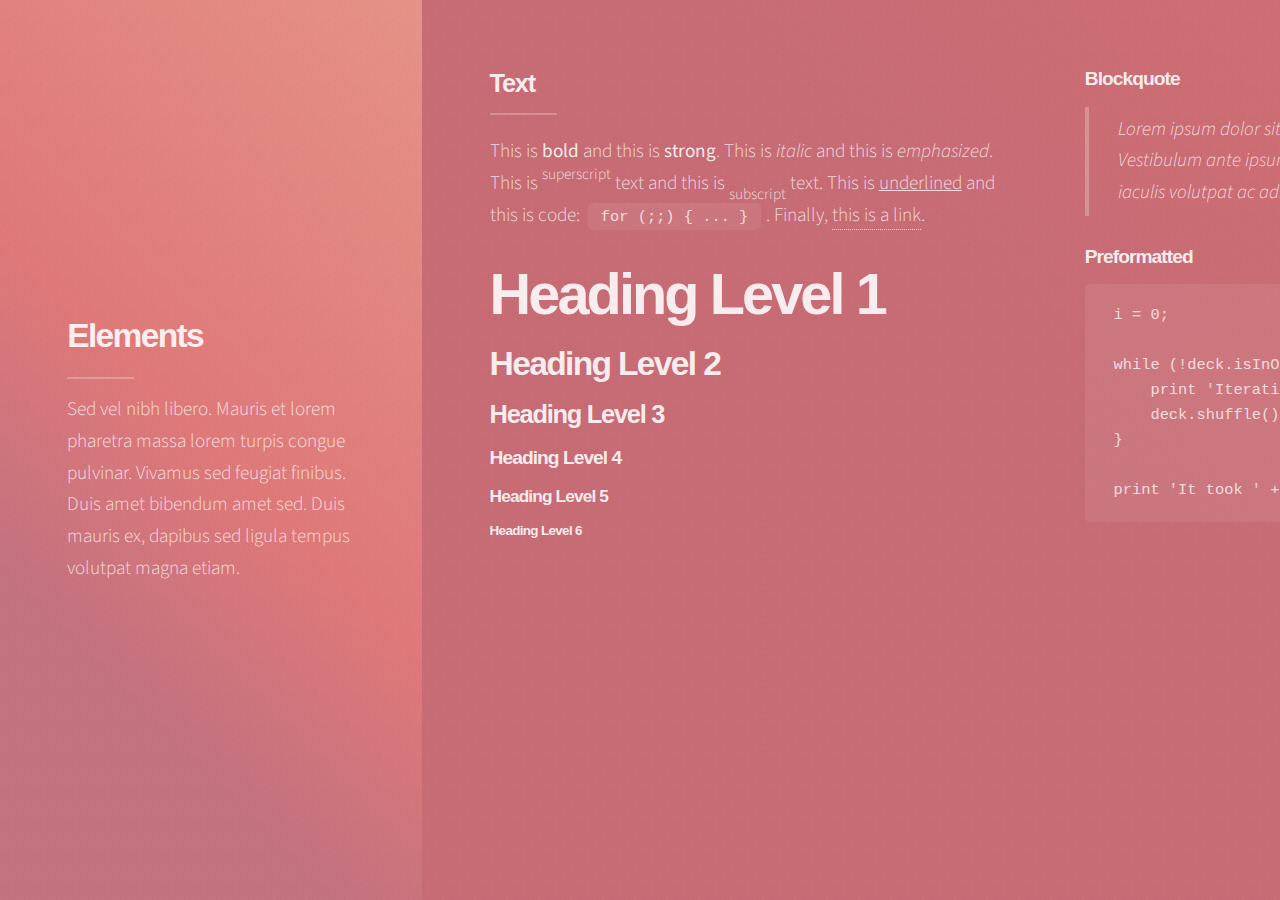
<file: components.html>
<html>
	<head>
		<title>Ethereal by HTML5 UP</title>
		<meta charset="utf-8" />
		<meta name="viewport" content="width=device-width, initial-scale=1, user-scalable=no" />
		<link rel="stylesheet" href="assets/css/main.css" />
		<noscript><link rel="stylesheet" href="assets/css/noscript.css" /></noscript>
	</head>
	<body>
                        <!-- Panel -->
							<section class="panel color2-alt">
								<div class="intro color2">
									<h2 class="major">Elements</h2>
									<p>Sed vel nibh libero. Mauris et lorem pharetra massa lorem turpis congue pulvinar. Vivamus sed feugiat finibus. Duis amet bibendum amet sed. Duis mauris ex, dapibus sed ligula tempus volutpat magna etiam. </p>
								</div>
								<div class="inner columns aligned">
									<div class="span-2-75">

										<h3 class="major">Text</h3>
										<p>This is <b>bold</b> and this is <strong>strong</strong>. This is <i>italic</i> and this is <em>emphasized</em>.
										This is <sup>superscript</sup> text and this is <sub>subscript</sub> text.
										This is <u>underlined</u> and this is code: <code>for (;;) { ... }</code>. Finally, <a href="#">this is a link</a>.</p>

										<h1>Heading Level 1</h1>
										<h2>Heading Level 2</h2>
										<h3>Heading Level 3</h3>
										<h4>Heading Level 4</h4>
										<h5>Heading Level 5</h5>
										<h6>Heading Level 6</h6>

									</div>
									<div class="span-3">

										<h4>Blockquote</h4>
										<blockquote>Lorem ipsum dolor sit amet. Felis sagittis eget tempus euismod. Vestibulum ante ipsum primis in vestibulum. Blandit adipiscing eu iaculis volutpat ac adipiscing volutpat ac adipiscing faucibus.</blockquote>

										<h4>Preformatted</h4>
										<pre><code>i = 0;

while (!deck.isInOrder()) {
    print 'Iteration ' + (i++);
    deck.shuffle();
}

print 'It took ' + i + ' iterations to sort the deck.';</code></pre>

									</div>
									<div class="span-1-25">

										<h3 class="major">Lists</h3>

										<h4>Unordered</h4>
										<ul>
											<li>Lorem ipsum dolor sit.</li>
											<li>Dolor pulvinar etiam.</li>
											<li>Etiam vel felis viverra.</li>
										</ul>

										<h4>Alternate</h4>
										<ul class="alt">
											<li>Lorem ipsum dolor sit.</li>
											<li>Dolor pulvinar etiam.</li>
											<li>Etiam vel felis viverra.</li>
											<li>Felis enim feugiat.</li>
										</ul>

									</div>
									<div class="span-1-5">

										<h4>Ordered</h4>
										<ol>
											<li>Lorem ipsum dolor sit.</li>
											<li>Dolor pulvinar etiam.</li>
											<li>Etiam vel felis viverra.</li>
											<li>Felis enim feugiat.</li>
											<li>Etiam vel felis lorem.</li>
										</ol>

										<h4>Actions</h4>
										<ul class="actions">
											<li><a href="#" class="button special color2">Default</a></li>
											<li><a href="#" class="button">Default</a></li>
										</ul>
										<ul class="actions vertical">
											<li><a href="#" class="button special color2">Default</a></li>
											<li><a href="#" class="button">Default</a></li>
										</ul>

									</div>
									<div class="span-1-25">

										<h4>Icons</h4>
										<ul class="icons">
											<li><a href="#" class="icon fa-twitter"><span class="label">Twitter</span></a></li>
											<li><a href="#" class="icon fa-facebook"><span class="label">Facebook</span></a></li>
											<li><a href="#" class="icon fa-instagram"><span class="label">Instagram</span></a></li>
											<li><a href="#" class="icon fa-github"><span class="label">GitHub</span></a></li>
											<li><a href="#" class="icon fa-medium"><span class="label">Medium</span></a></li>
										</ul>

										<h4>Contact Icons</h4>
										<ul class="contact-icons color2">
											<li class="icon fa-twitter"><a href="#">Twitter</a></li>
											<li class="icon fa-facebook"><a href="#">Facebook</a></li>
											<li class="icon fa-instagram"><a href="#">Instagram</a></li>
											<li class="icon fa-github"><a href="#">GitHub</a></li>
											<li class="icon fa-medium"><a href="#">Medium</a></li>
										</ul>

									</div>
									<div class="span-3">
										<h3 class="major">Table</h3>
										<h4>Default</h4>
										<div class="table-wrapper">
											<table>
												<thead>
													<tr>
														<th>Name</th>
														<th>Description</th>
														<th>Price</th>
													</tr>
												</thead>
												<tbody>
													<tr>
														<td>Item One</td>
														<td>Ante turpis integer aliquet porttitor.</td>
														<td>29.99</td>
													</tr>
													<tr>
														<td>Item Two</td>
														<td>Vis ac commodo adipiscing arcu aliquet.</td>
														<td>19.99</td>
													</tr>
													<tr>
														<td>Item Three</td>
														<td> Morbi faucibus arcu accumsan lorem.</td>
														<td>29.99</td>
													</tr>
													<tr>
														<td>Item Four</td>
														<td>Vitae integer tempus condimentum.</td>
														<td>19.99</td>
													</tr>
												</tbody>
												<tfoot>
													<tr>
														<td colspan="2"></td>
														<td>100.00</td>
													</tr>
												</tfoot>
											</table>
										</div>
									</div>
									<div class="span-3">
										<h4>Alternate</h4>
										<div class="table-wrapper">
											<table class="alt">
												<thead>
													<tr>
														<th>Name</th>
														<th>Description</th>
														<th>Price</th>
													</tr>
												</thead>
												<tbody>
													<tr>
														<td>Item One</td>
														<td>Ante turpis integer aliquet porttitor.</td>
														<td>29.99</td>
													</tr>
													<tr>
														<td>Item Two</td>
														<td>Vis ac commodo adipiscing arcu aliquet.</td>
														<td>19.99</td>
													</tr>
													<tr>
														<td>Item Three</td>
														<td> Morbi faucibus arcu accumsan lorem.</td>
														<td>29.99</td>
													</tr>
													<tr>
														<td>Item Four</td>
														<td>Vitae integer tempus condimentum.</td>
														<td>19.99</td>
													</tr>
													<tr>
														<td>Item Five</td>
														<td>Ante turpis integer aliquet porttitor.</td>
														<td>29.99</td>
													</tr>
												</tbody>
												<tfoot>
													<tr>
														<td colspan="2"></td>
														<td>100.00</td>
													</tr>
												</tfoot>
											</table>
										</div>
									</div>
									<div class="span-2-25">
										<h3 class="major">Buttons</h3>
										<ul class="actions">
											<li><a href="#" class="button special color2">Special</a></li>
											<li><a href="#" class="button">Default</a></li>
										</ul>
										<ul class="actions">
											<li><a href="#" class="button">Default</a></li>
											<li><a href="#" class="button large">Large</a></li>
											<li><a href="#" class="button small">Small</a></li>
										</ul>
										<ul class="actions">
											<li><a href="#" class="button special color2 icon fa-cog">Icon</a></li>
											<li><a href="#" class="button icon fa-diamond">Icon</a></li>
										</ul>
										<ul class="actions">
											<li><span class="button special color2 disabled">Disabled</span></li>
											<li><span class="button disabled">Disabled</span></li>
										</ul>
										<ul class="actions">
											<li><a href="#" class="button special color2 circle icon fa-cog">Icon</a></li>
											<li><a href="#" class="button circle icon fa-diamond">Icon</a></li>
										</ul>
									</div>
									<div class="span-4-5">
										<h3 class="major">Form</h3>
										<form method="post" action="#">
											<div class="field third">
												<label for="demo-name">Name</label>
												<input type="text" name="demo-name" id="demo-name" value="" placeholder="Jane Doe" />
											</div>
											<div class="field third">
												<label for="demo-email">Email</label>
												<input type="email" name="demo-email" id="demo-email" value="" placeholder="jane@untitled.tld" />
											</div>
											<div class="field third">
												<label for="demo-category">Category</label>
												<div class="select-wrapper">
													<select name="demo-category" id="demo-category">
														<option value="">-</option>
														<option value="1">Manufacturing</option>
														<option value="1">Shipping</option>
														<option value="1">Administration</option>
														<option value="1">Human Resources</option>
													</select>
												</div>
											</div>
											<div class="field quarter">
												<input type="radio" id="demo-priority-low" name="demo-priority" class="color2" checked />
												<label for="demo-priority-low">Low Priority</label>
											</div>
											<div class="field quarter">
												<input type="radio" id="demo-priority-high" name="demo-priority" class="color2" />
												<label for="demo-priority-high">High Priority</label>
											</div>
											<div class="field quarter">
												<input type="checkbox" id="demo-copy" name="demo-copy" class="color2" />
												<label for="demo-copy">Email a copy</label>
											</div>
											<div class="field quarter">
												<input type="checkbox" id="demo-human" name="demo-human" class="color2" checked />
												<label for="demo-human">Not a robot</label>
											</div>
											<div class="field">
												<label for="demo-message">Message</label>
												<textarea name="demo-message" id="demo-message" placeholder="Enter your message" rows="2"></textarea>
											</div>
											<ul class="actions">
												<li><input type="submit" value="Send Message" class="special color2" /></li>
												<li><input type="reset" value="Reset" /></li>
											</ul>
										</form>
									</div>
								</div>
							</section>

						<!-- Copyright -->
							<div class="copyright">&copy; Untitled. Design: <a href="https://html5up.net">HTML5 UP</a>.</div>

					</div>

			</div>

		<!-- Scripts -->
			<script src="assets/js/jquery.min.js"></script>
			<script src="assets/js/skel.min.js"></script>
			<script src="assets/js/main.js"></script>

	</body>
</html>
</file>
<file: assets/css/noscript.css>
/*
	Ethereal by HTML5 UP
	html5up.net | @ajlkn
	Free for personal and commercial use under the CCA 3.0 license (html5up.net/license)
*/

/* Page */

	body {
		overflow-x: scroll;
	}
</file>
<file: assets/css/main.css>
@import url(font-awesome.min.css);
@import url("https://fonts.googleapis.com/css?family=Source+Sans+Pro:300,400,300i,400i");

/*
	Ethereal by HTML5 UP
	html5up.net | @ajlkn
	Free for personal and commercial use under the CCA 3.0 license (html5up.net/license)
*/

/* Reset */

	html, body, div, span, applet, object, iframe, h1, h2, h3, h4, h5, h6, p, blockquote, pre, a, abbr, acronym, address, big, cite, code, del, dfn, em, img, ins, kbd, q, s, samp, small, strike, strong, sub, sup, tt, var, b, u, i, center, dl, dt, dd, ol, ul, li, fieldset, form, label, legend, table, caption, tbody, tfoot, thead, tr, th, td, article, aside, canvas, details, embed, figure, figcaption, footer, header, hgroup, menu, nav, output, ruby, section, summary, time, mark, audio, video {
		margin: 0;
		padding: 0;
		border: 0;
		font-size: 100%;
		font: inherit;
		vertical-align: baseline;
	}

	article, aside, details, figcaption, figure, footer, header, hgroup, menu, nav, section {
		display: block;
        position: center;
	}

	body {
		line-height: 1;
	}

	ol, ul {
		list-style: none;
	}

	blockquote, q {
		quotes: none;
	}

	blockquote:before, blockquote:after, q:before, q:after {
		content: '';
		content: none;
	}

	table {
		border-collapse: collapse;
		border-spacing: 0;
	}

	body {
		-webkit-text-size-adjust: none;
	}

/* Box Model */

	*, *:before, *:after {
		-moz-box-sizing: border-box;
		-webkit-box-sizing: border-box;
		box-sizing: border-box;
	}

/* Page */

	@-moz-keyframes load-spinner {
		0% {
			-moz-transform: rotate(0deg);
			-webkit-transform: rotate(0deg);
			-ms-transform: rotate(0deg);
			transform: rotate(0deg);
		}

		100% {
			-moz-transform: rotate(360deg);
			-webkit-transform: rotate(360deg);
			-ms-transform: rotate(360deg);
			transform: rotate(360deg);
		}
	}

	@-webkit-keyframes load-spinner {
		0% {
			-moz-transform: rotate(0deg);
			-webkit-transform: rotate(0deg);
			-ms-transform: rotate(0deg);
			transform: rotate(0deg);
		}

		100% {
			-moz-transform: rotate(360deg);
			-webkit-transform: rotate(360deg);
			-ms-transform: rotate(360deg);
			transform: rotate(360deg);
		}
	}

	@-ms-keyframes load-spinner {
		0% {
			-moz-transform: rotate(0deg);
			-webkit-transform: rotate(0deg);
			-ms-transform: rotate(0deg);
			transform: rotate(0deg);
		}

		100% {
			-moz-transform: rotate(360deg);
			-webkit-transform: rotate(360deg);
			-ms-transform: rotate(360deg);
			transform: rotate(360deg);
		}
	}

	@keyframes load-spinner {
		0% {
			-moz-transform: rotate(0deg);
			-webkit-transform: rotate(0deg);
			-ms-transform: rotate(0deg);
			transform: rotate(0deg);
		}

		100% {
			-moz-transform: rotate(360deg);
			-webkit-transform: rotate(360deg);
			-ms-transform: rotate(360deg);
			transform: rotate(360deg);
		}
	}

	@-ms-viewport {
		width: device-width;
	}

	html {
		width: 100%;
		height: 100%;
	}

	body {
		display: -moz-flex;
		display: -webkit-flex;
		display: -ms-flex;
		display: flex;
		-moz-align-items: center;
		-webkit-align-items: center;
		-ms-align-items: center;
		align-items: center;
		-moz-justify-content: -moz-flex-start;
		-webkit-justify-content: -webkit-flex-start;
		-ms-justify-content: -ms-flex-start;
		justify-content: flex-start;
		-ms-overflow-style: scrollbar;
		width: 100%;
		height: 100%;
		min-height: 30rem;
		overflow: hidden;
	}

		body:before {
			-moz-animation: load-spinner 1s infinite linear;
			-webkit-animation: load-spinner 1s infinite linear;
			-ms-animation: load-spinner 1s infinite linear;
			animation: load-spinner 1s infinite linear;
			-moz-transition: opacity 0.25s ease;
			-webkit-transition: opacity 0.25s ease;
			-ms-transition: opacity 0.25s ease;
			transition: opacity 0.25s ease;
			-moz-transition-delay: 0s;
			-webkit-transition-delay: 0s;
			-ms-transition-delay: 0s;
			transition-delay: 0s;
			-moz-pointer-events: none;
			-webkit-pointer-events: none;
			-ms-pointer-events: none;
			pointer-events: none;
			content: '';
			display: block;
			position: absolute;
			top: 50%;
			left: 50%;
			width: 4rem;
			height: 4rem;
			margin: -2rem 0 0 -2rem;
			background-image: url("data:image/svg+xml;charset=utf8,%3Csvg xmlns='http://www.w3.org/2000/svg' xmlns:xlink='http://www.w3.org/1999/xlink' width='96px' height='96px' viewBox='0 0 96 96' zoomAndPan='disable'%3E%3Cstyle%3Ecircle %7Bfill: transparent%3B stroke: %232e2b37%3B stroke-width: 1.5px%3B %7D%3C/style%3E%3Cdefs%3E%3CclipPath id='corner'%3E%3Cpolygon points='0,0 48,0 48,48 96,48 96,96 0,96' /%3E%3C/clipPath%3E%3C/defs%3E%3Cg clip-path='url(%23corner)'%3E%3Ccircle cx='48' cy='48' r='32'/%3E%3C/g%3E%3C/svg%3E");
			background-position: center;
			background-repeat: no-repeat;
			background-size: 4rem;
			opacity: 0;
		}

		body:after {
			-moz-pointer-events: none;
			-webkit-pointer-events: none;
			-ms-pointer-events: none;
			pointer-events: none;
			content: '';
			display: block;
			position: fixed;
			top: 0;
			left: 0;
			width: 100%;
			height: 100%;
			z-index: -1;
			background-attachment: fixed;
			background-color: #e1e6e1;
			background-image: url("../../images/overlay.png"), url("../../images/bg.jpg");
			background-repeat: repeat, repeat-x;
			background-size: 128px 128px, cover;
		}

		body.is-loading *, body.is-loading *:before, body.is-loading *:after {
			-moz-animation: none !important;
			-webkit-animation: none !important;
			-ms-animation: none !important;
			animation: none !important;
			-moz-transition: none !important;
			-webkit-transition: none !important;
			-ms-transition: none !important;
			transition: none !important;
		}

		body.is-loading:before {
			-moz-transition: opacity 1s ease;
			-webkit-transition: opacity 1s ease;
			-ms-transition: opacity 1s ease;
			transition: opacity 1s ease;
			-moz-transition-delay: 0.75s;
			-webkit-transition-delay: 0.75s;
			-ms-transition-delay: 0.75s;
			transition-delay: 0.75s;
			opacity: 0.25;
		}

	@media screen and (max-width: 736px) {

		html {
			height: auto;
		}

		body {
			height: auto;
			overflow-x: hidden;
			overflow-y: auto;
		}

	}

	@media screen and (max-width: 480px) {

		html, body {
			min-width: 320px;
		}

	}

/* Typography */

	html {
		font-size: 18pt;
		font-size: 1vmax;
	}

		@media screen and (max-width: 1680px) {

			html {
				font-size: 12pt;
				font-size: 1.1vmax;
			}

		}

		@media screen and (max-width: 1280px) {

			html {
				font-size: 11pt;
				font-size: 1.5vmax;
			}

		}

	body, input, select, textarea {
		color: rgba(255, 255, 255, 0.75);
		font-family: "Source Sans Pro", Helvetica, sans-serif;
		font-size: 1rem;
		font-weight: 300;
		line-height: 1.65;
	}

	a {
		-moz-transition: color 0.2s ease-in-out, border-bottom-color 0.2s ease-in-out;
		-webkit-transition: color 0.2s ease-in-out, border-bottom-color 0.2s ease-in-out;
		-ms-transition: color 0.2s ease-in-out, border-bottom-color 0.2s ease-in-out;
		transition: color 0.2s ease-in-out, border-bottom-color 0.2s ease-in-out;
		color: inherit;
		border-bottom: dotted 1px;
		text-decoration: none;
	}

		a:hover {
			border-bottom-color: transparent;
			color: #ffe4b4;
		}

	strong, b {
		color: rgba(255, 255, 255, 0.875);
		font-weight: 400;
	}

	em, i {
		font-style: italic;
	}

	p {
		margin: 0 0 1.5rem 0;
	}

		body.is-ie p {
			width: 100%;
		}

	h1, h2, h3, h4, h5, h6 {
		color: rgba(255, 255, 255, 0.875);
		font-family: Arial, Helvetica, sans-serif;
		font-weight: 700;
		line-height: 1.3;
		margin: 0 0 0.75rem 0;
		letter-spacing: -0.05em;
	}

		h1 a, h2 a, h3 a, h4 a, h5 a, h6 a {
			color: inherit;
			text-decoration: none;
		}

	h1.major, h2.major, h3.major {
		position: relative;
	}

		h1.major:after, h2.major:after, h3.major:after {
			content: '';
			position: absolute;
			left: 0;
			width: 3.5rem;
			height: 0.1rem;
			background-color: rgba(255, 255, 255, 0.25);
		}

	h1 {
		font-size: 3rem;
		line-height: 1.2;
	}

		h1.major {
			margin: 0 0 2.625rem 0;
		}

			h1.major:after {
				bottom: -1.325rem;
			}

	h2 {
		font-size: 1.75rem;
		line-height: 1.2;
	}

		h2.major {
			margin: 0 0 1.9875rem 0;
		}

			h2.major:after {
				bottom: -1.2rem;
			}

	h3 {
		font-size: 1.325rem;
	}

		h3.major {
			margin: 0 0 1.875rem 0;
		}

			h3.major:after {
				bottom: -0.75rem;
			}

	h4 {
		font-size: 1rem;
	}

	h5 {
		font-size: 0.9rem;
	}

	h6 {
		font-size: 0.7rem;
	}

	sub {
		font-size: 0.8rem;
		position: relative;
		top: 0.5rem;
	}

	sup {
		font-size: 0.8rem;
		position: relative;
		top: -0.5rem;
	}

	blockquote {
		border-left: solid 0.25rem rgba(255, 255, 255, 0.25);
		font-style: italic;
		margin: 0 0 1.5rem 0;
		padding: 0.375rem 0 0.375rem 1.5rem;
	}

	code {
		background: rgba(255, 255, 255, 0.075);
		border-radius: 0.25rem;
		font-family: "Courier New", monospace;
		font-size: 0.8rem;
		margin: 0 0.25rem;
		padding: 0.25rem 0.65rem;
	}

	pre {
		-webkit-overflow-scrolling: touch;
		font-family: "Courier New", monospace;
		font-size: 0.8rem;
		margin: 0 0 1.5rem 0;
		white-space: pre-wrap;
	}

		pre code {
			display: block;
			line-height: 1.625;
			padding: 1rem 1.5rem;
			overflow-x: auto;
			margin: 0;
		}

	hr {
		border: 0;
		border-bottom: solid 2px rgba(255, 255, 255, 0.25);
		margin: 1.875rem 0;
	}

	.align-left {
		text-align: left;
	}

	.align-center {
		text-align: center;
	}

	.align-right {
		text-align: right;
	}

	@media screen and (max-width: 736px) {

		html {
			font-size: 12pt;
		}

		h1 {
			font-size: 2.25rem;
			line-height: 1.2;
		}

			h1.major {
				margin: 0 0 2.625rem 0;
			}

				h1.major:after {
					bottom: -1.325rem;
				}

		h2 {
			font-size: 1.5rem;
			line-height: 1.2;
		}

			h2.major {
				margin: 0 0 1.9875rem 0;
			}

				h2.major:after {
					bottom: -1.2rem;
				}

		h3 {
			font-size: 1rem;
		}

			h3.major {
				margin: 0 0 1.875rem 0;
			}

				h3.major:after {
					bottom: -0.75rem;
				}

		h4 {
			font-size: 1rem;
		}

		h5 {
			font-size: 0.9rem;
		}

		h6 {
			font-size: 0.7rem;
		}

		h1 br, h2 br, h3 br, h4 br, h5 br, h6 br {
			display: none;
		}

	}

	@media screen and (max-width: 360px) {

		html {
			font-size: 11pt;
		}

	}

/* Form */

	form {
		display: -moz-flex;
		display: -webkit-flex;
		display: -ms-flex;
		display: flex;
		-moz-flex-wrap: wrap;
		-webkit-flex-wrap: wrap;
		-ms-flex-wrap: wrap;
		flex-wrap: wrap;
		width: calc(100% + 3rem);
		margin: -1.5rem 0 1.5rem -1.5rem;
	}

		form > .field {
			-moz-flex-grow: 0;
			-webkit-flex-grow: 0;
			-ms-flex-grow: 0;
			flex-grow: 0;
			-moz-flex-shrink: 0;
			-webkit-flex-shrink: 0;
			-ms-flex-shrink: 0;
			flex-shrink: 0;
			padding: 1.5rem 0 0 1.5rem;
			width: calc(100% - 1.5rem);
		}

			form > .field.half {
				width: calc(50% - 0.75rem);
			}

			form > .field.third {
				width: calc(100%/3 - 0.5rem);
			}

			form > .field.quarter {
				width: calc(25% - 0.375rem);
			}

		form > .actions {
			-moz-flex-grow: 0;
			-webkit-flex-grow: 0;
			-ms-flex-grow: 0;
			flex-grow: 0;
			-moz-flex-shrink: 1;
			-webkit-flex-shrink: 1;
			-ms-flex-shrink: 1;
			flex-shrink: 1;
			margin: 1.5rem 0 0 1.5rem;
		}

	label {
		color: rgba(255, 255, 255, 0.875);
		display: block;
		font-family: Arial, Helvetica, sans-serif;
		font-size: 0.8rem;
		font-weight: 700;
		margin: 0 0 0.4875rem 0;
	}

	input[type="text"],
	input[type="password"],
	input[type="email"],
	input[type="tel"],
	select,
	textarea {
		-moz-appearance: none;
		-webkit-appearance: none;
		-ms-appearance: none;
		appearance: none;
		background: transparent;
		border: solid 2px rgba(255, 255, 255, 0.25);
		border-radius: 0.25rem;
		color: inherit;
		display: block;
		outline: 0;
		padding: 0 0.75rem;
		text-decoration: none;
		width: 100%;
	}

		input[type="text"]:invalid,
		input[type="password"]:invalid,
		input[type="email"]:invalid,
		input[type="tel"]:invalid,
		select:invalid,
		textarea:invalid {
			box-shadow: none;
		}

		input[type="text"]:focus,
		input[type="password"]:focus,
		input[type="email"]:focus,
		input[type="tel"]:focus,
		select:focus,
		textarea:focus {
			border-color: #ffe4b4;
		}

	option {
		background-color: rgba(255, 255, 255, 0.875);
		color: #2e2b37;
	}

	.select-wrapper {
		text-decoration: none;
		display: block;
		position: relative;
	}

		.select-wrapper:before {
			-moz-osx-font-smoothing: grayscale;
			-webkit-font-smoothing: antialiased;
			font-family: FontAwesome;
			font-style: normal;
			font-weight: normal;
			text-transform: none !important;
		}

		.select-wrapper:before {
			display: block;
			content: '\f107';
			position: absolute;
			top: 0;
			right: 0;
			width: 2.5rem;
			height: 2.5rem;
			line-height: 2.5rem;
			color: rgba(255, 255, 255, 0.75);
			pointer-events: none;
			text-align: center;
		}

			body.is-ie .select-wrapper:before {
				line-height: 2.5;
			}

		.select-wrapper select::-ms-expand {
			display: none;
		}

	input[type="text"],
	input[type="password"],
	input[type="email"],
	select {
		height: 2.5rem;
	}

	textarea {
		padding: 0.75rem 1rem;
	}

	input[type="checkbox"],
	input[type="radio"] {
		-moz-appearance: none;
		-webkit-appearance: none;
		-ms-appearance: none;
		appearance: none;
		display: block;
		float: left;
		margin-right: -2rem;
		opacity: 0;
		width: 1rem;
		z-index: -1;
	}

		input[type="checkbox"] + label,
		input[type="radio"] + label {
			text-decoration: none;
			position: relative;
			color: rgba(255, 255, 255, 0.75);
			cursor: pointer;
			display: inline-block;
			font-size: 1rem;
			font-weight: 300;
			margin-bottom: 0;
			padding-left: 2.5rem;
			padding-right: 1rem;
		}

			input[type="checkbox"] + label:before,
			input[type="radio"] + label:before {
				-moz-osx-font-smoothing: grayscale;
				-webkit-font-smoothing: antialiased;
				font-family: FontAwesome;
				font-style: normal;
				font-weight: normal;
				text-transform: none !important;
			}

			input[type="checkbox"] + label:before,
			input[type="radio"] + label:before {
				content: '';
				display: inline-block;
				position: absolute;
				top: 0;
				left: 0;
				width: 1.5rem;
				height: 1.5rem;
				line-height: 1.4375rem;
				background: rgba(255, 255, 255, 0.075);
				border: solid 1px rgba(255, 255, 255, 0.25);
				border-radius: 0.25rem;
				color: #2e2b37;
				text-align: center;
			}

				body.is-ie input[type="checkbox"] + label:before, body.is-ie
				input[type="radio"] + label:before {
					line-height: 1.5;
				}

		input[type="checkbox"]:checked + label:before,
		input[type="radio"]:checked + label:before {
			content: '\f00c';
			background: rgba(255, 255, 255, 0.875);
			border-color: rgba(255, 255, 255, 0.875);
		}

		input[type="checkbox"]:focus + label:before,
		input[type="radio"]:focus + label:before {
			border-color: #ffe4b4;
			box-shadow: 0 0 0 1px #ffe4b4;
		}

		input[type="checkbox"]:focus:checked + label:before,
		input[type="radio"]:focus:checked + label:before {
			background: #ffe4b4;
		}

		input[type="checkbox"].color1 + label:before,
		input[type="radio"].color1 + label:before {
			color: #726193;
		}

		input[type="checkbox"].color2 + label:before,
		input[type="radio"].color2 + label:before {
			color: #e37b7c;
		}

		input[type="checkbox"].color3 + label:before,
		input[type="radio"].color3 + label:before {
			color: #ffe4b4;
		}

		input[type="checkbox"].color4 + label:before,
		input[type="radio"].color4 + label:before {
			color: #353865;
		}

	input[type="checkbox"] + label:before {
		border-radius: 0.25rem;
	}

	input[type="radio"] + label:before {
		border-radius: 100%;
	}

	::-webkit-input-placeholder {
		color: rgba(255, 255, 255, 0.5) !important;
		opacity: 1.0;
	}

	:-moz-placeholder {
		color: rgba(255, 255, 255, 0.5) !important;
		opacity: 1.0;
	}

	::-moz-placeholder {
		color: rgba(255, 255, 255, 0.5) !important;
		opacity: 1.0;
	}

	:-ms-input-placeholder {
		color: rgba(255, 255, 255, 0.5) !important;
		opacity: 1.0;
	}

	.formerize-placeholder {
		color: rgba(255, 255, 255, 0.5) !important;
		opacity: 1.0;
	}

	@media screen and (max-width: 736px) {

		form {
			margin: -1.5rem 0 1.5rem 0;
			width: 100%;
		}

			form > .field {
				padding: 1.5rem 0 0 0;
				width: 100% !important;
			}

			form > .actions {
				margin: 1.5rem 0 0 0;
			}

	}

/* Icon */

	.icon {
		text-decoration: none;
		position: relative;
		border-bottom: none;
	}

		.icon:before {
			-moz-osx-font-smoothing: grayscale;
			-webkit-font-smoothing: antialiased;
			font-family: FontAwesome;
			font-style: normal;
			font-weight: normal;
			text-transform: none !important;
		}

		.icon > .label {
			display: none;
		}

/* Image */

	.image {
		display: inline-block;
		position: relative;
		border: 0;
	}

		.image.filtered:after {
			background-image: url("../../images/overlay.png"), linear-gradient(45deg, rgba(114, 97, 147, 0.25) 25%, rgba(227, 123, 124, 0.25) 50%, rgba(255, 228, 180, 0.25));
			background-size: 128px 128px, auto;
			-moz-pointer-events: none;
			-webkit-pointer-events: none;
			-ms-pointer-events: none;
			pointer-events: none;
			content: '';
			position: absolute;
			top: 0;
			left: 0;
			width: 100%;
			height: 100%;
			opacity: 1;
			z-index: 1;
		}

		.image.filtered.tinted:after {
			background-image: url("../../images/overlay.png"), linear-gradient(45deg, rgba(114, 97, 147, 0.25) 25%, rgba(227, 123, 124, 0.25) 50%, rgba(255, 228, 180, 0.25)), linear-gradient(0deg, rgba(0, 0, 0, 0.125), rgba(0, 0, 0, 0.125));
			background-size: 128px 128px, auto, auto;
		}

		.image[data-position] img {
			-moz-object-fit: cover;
			-webkit-object-fit: cover;
			-ms-object-fit: cover;
			object-fit: cover;
			display: block;
			position: absolute;
			top: 0;
			left: 0;
			width: 100%;
			height: 100%;
		}

		.image[data-position="top left"] img {
			-moz-object-position: top left;
			-webkit-object-position: top left;
			-ms-object-position: top left;
			object-position: top left;
		}

		.image[data-position="top"] img {
			-moz-object-position: top;
			-webkit-object-position: top;
			-ms-object-position: top;
			object-position: top;
		}

		.image[data-position="top right"] img {
			-moz-object-position: top right;
			-webkit-object-position: top right;
			-ms-object-position: top right;
			object-position: top right;
		}

		.image[data-position="right"] img {
			-moz-object-position: right;
			-webkit-object-position: right;
			-ms-object-position: right;
			object-position: right;
		}

		.image[data-position="bottom right"] img {
			-moz-object-position: bottom right;
			-webkit-object-position: bottom right;
			-ms-object-position: bottom right;
			object-position: bottom right;
		}

		.image[data-position="bottom"] img {
			-moz-object-position: bottom;
			-webkit-object-position: bottom;
			-ms-object-position: bottom;
			object-position: bottom;
		}

		.image[data-position="bottom left"] img {
			-moz-object-position: bottom left;
			-webkit-object-position: bottom left;
			-ms-object-position: bottom left;
			object-position: bottom left;
		}

		.image[data-position="left"] img {
			-moz-object-position: left;
			-webkit-object-position: left;
			-ms-object-position: left;
			object-position: left;
		}

		.image[data-position="center"] img {
			-moz-object-position: center;
			-webkit-object-position: center;
			-ms-object-position: center;
			object-position: center;
		}

		.image[data-position="25% 25%"] img {
			-moz-object-position: 25% 25%;
			-webkit-object-position: 25% 25%;
			-ms-object-position: 25% 25%;
			object-position: 25% 25%;
		}

		.image[data-position="75% 25%"] img {
			-moz-object-position: 75% 25%;
			-webkit-object-position: 75% 25%;
			-ms-object-position: 75% 25%;
			object-position: 75% 25%;
		}

		.image[data-position="75% 75%"] img {
			-moz-object-position: 75% 75%;
			-webkit-object-position: 75% 75%;
			-ms-object-position: 75% 75%;
			object-position: 75% 75%;
		}

		.image[data-position="25% 75%"] img {
			-moz-object-position: 25% 75%;
			-webkit-object-position: 25% 75%;
			-ms-object-position: 25% 75%;
			object-position: 25% 75%;
		}

		.image img {
			display: block;
		}

		.image.left, .image.right {
			max-width: 40%;
		}

			.image.left img, .image.right img {
				width: 100%;
			}

		.image.left {
			float: left;
			padding: 0 1.5rem 1rem 0;
			top: 0.25rem;
		}

		.image.right {
			float: right;
			padding: 0 0 1rem 1.5rem;
			top: 0.25rem;
		}

		.image.fit {
			display: block;
			margin: 0 0 1.5rem 0;
			width: 100%;
		}

			.image.fit img {
				width: 100%;
			}

		.image.main {
			display: block;
			margin: 0 0 2.25rem 0;
			width: 100%;
		}

			.image.main img {
				width: 100%;
			}

/* List */

	ol {
		list-style: decimal;
		margin: 0 0 1.5rem 0;
		padding-left: 1.25rem;
	}

		ol li {
			padding-left: 0.25rem;
		}

	ul {
		list-style: disc;
		margin: 0 0 1.5rem 0;
		padding-left: 1rem;
	}

		ul li {
			padding-left: 0.5rem;
		}

		ul.alt {
			list-style: none;
			padding-left: 0;
		}

			ul.alt li {
				border-top: solid 1px rgba(255, 255, 255, 0.25);
				padding: 0.5rem 0;
			}

				ul.alt li:first-child {
					border-top: 0;
					padding-top: 0;
				}

		ul.icons {
			cursor: default;
			list-style: none;
			padding-left: 0;
		}

			ul.icons li {
				display: inline-block;
				padding: 0 1rem 0 0;
			}

				ul.icons li:last-child {
					padding-right: 0;
				}

				ul.icons li .icon:before {
					font-size: 1.25em;
				}

		ul.actions {
			cursor: default;
			list-style: none;
			padding-left: 0;
		}

			ul.actions li {
				display: inline-block;
				padding: 0 0.75rem 0 0;
				vertical-align: middle;
			}

				ul.actions li:last-child {
					padding-right: 0;
				}

			ul.actions.small li {
				padding: 0 0.375rem 0 0;
			}

			ul.actions.vertical li {
				display: block;
				padding: 0.75rem 0 0 0;
			}

				ul.actions.vertical li:first-child {
					padding-top: 0;
				}

				ul.actions.vertical li > * {
					margin-bottom: 0;
				}

			ul.actions.vertical.small li {
				padding: 0.375rem 0 0 0;
			}

				ul.actions.vertical.small li:first-child {
					padding-top: 0;
				}

			ul.actions.fit {
				display: table;
				margin-left: -0.75rem;
				padding: 0;
				table-layout: fixed;
				width: calc(100% + 0.75rem);
			}

				ul.actions.fit li {
					display: table-cell;
					padding: 0 0 0 0.75rem;
				}

					ul.actions.fit li > * {
						margin-bottom: 0;
					}

				ul.actions.fit.small {
					margin-left: -0.375rem;
					width: calc(100% + 0.375rem);
				}

					ul.actions.fit.small li {
						padding: 0 0 0 0.375rem;
					}

		ul.contact-icons {
			list-style: none;
			padding-left: 0;
		}

			ul.contact-icons > li {
				margin: 1.25rem 0 0 0;
				padding-left: 0;
			}

				ul.contact-icons > li:before {
					display: inline-block;
					width: 2.25rem;
					height: 2.25rem;
					line-height: 2.25rem;
					border-radius: 2.25rem;
					background-color: white;
					color: #2e2b37;
					cursor: default;
					font-size: 1.125rem;
					margin-right: 1rem;
					text-align: center;
					vertical-align: middle;
				}

					body.is-ie ul.contact-icons > li:before {
						line-height: 2.125;
					}

				ul.contact-icons > li a {
					border-bottom: 0;
				}

			ul.contact-icons.color1 > li:before {
				color: #726193;
			}

			ul.contact-icons.color2 > li:before {
				color: #e37b7c;
			}

			ul.contact-icons.color3 > li:before {
				color: #ffe4b4;
			}

			ul.contact-icons.color4 > li:before {
				color: #353865;
			}

		ul.grid-icons {
			display: -moz-flex;
			display: -webkit-flex;
			display: -ms-flex;
			display: flex;
			-moz-flex-wrap: wrap;
			-webkit-flex-wrap: wrap;
			-ms-flex-wrap: wrap;
			flex-wrap: wrap;
			-moz-justify-content: center;
			-webkit-justify-content: center;
			-ms-justify-content: center;
			justify-content: center;
			list-style: none;
			margin: 0 0 1.5rem 0;
			padding-left: 0;
		}

			ul.grid-icons .icon {
				display: block;
				position: relative;
				width: 100%;
				text-align: center;
			}

				ul.grid-icons .icon:before {
					display: block;
					width: 6rem;
					height: 6rem;
					line-height: 6rem;
					border-radius: 6rem;
					box-shadow: inset 0 0 0 2px rgba(255, 255, 255, 0.25);
					font-size: 2.5rem;
					margin: 0 auto;
					text-align: center;
				}

					body.is-ie ul.grid-icons .icon:before {
						line-height: 2.375;
					}

			ul.grid-icons > li {
				-moz-flex-grow: 0;
				-webkit-flex-grow: 0;
				-ms-flex-grow: 0;
				flex-grow: 0;
				-moz-flex-shrink: 0;
				-webkit-flex-shrink: 0;
				-ms-flex-shrink: 0;
				flex-shrink: 0;
				position: relative;
				margin: 1.5rem 0 0 1.5rem;
				padding-left: 0;
			}

			ul.grid-icons.connected > li:before {
				content: '';
				display: block;
				position: absolute;
				width: 1.5rem;
				height: 2px;
				top: 50%;
				left: -1.5rem;
				background-color: rgba(255, 255, 255, 0.25);
			}

			ul.grid-icons.connected > li:after {
				content: '';
				display: block;
				position: absolute;
				width: 2px;
				height: 1.5rem;
				top: -1.5rem;
				left: 50%;
				background-color: rgba(255, 255, 255, 0.25);
			}

			ul.grid-icons.two {
				width: 14rem;
			}

				ul.grid-icons.two > li:nth-child(-n + 2) {
					margin-top: 0;
				}

					ul.grid-icons.two > li:nth-child(-n + 2):after {
						display: none;
					}

				ul.grid-icons.two > li:nth-child(2n - 1) {
					margin-left: 0;
				}

					ul.grid-icons.two > li:nth-child(2n - 1):before {
						display: none;
					}

			ul.grid-icons.three {
				width: 21.5rem;
			}

				ul.grid-icons.three > li:nth-child(-n + 3) {
					margin-top: 0;
				}

					ul.grid-icons.three > li:nth-child(-n + 3):after {
						display: none;
					}

				ul.grid-icons.three > li:nth-child(3n - 2) {
					margin-left: 0;
				}

					ul.grid-icons.three > li:nth-child(3n - 2):before {
						display: none;
					}

			ul.grid-icons.four {
				width: 29rem;
			}

				ul.grid-icons.four > li:nth-child(-n + 4) {
					margin-top: 0;
				}

					ul.grid-icons.four > li:nth-child(-n + 4):after {
						display: none;
					}

				ul.grid-icons.four > li:nth-child(4n - 3) {
					margin-left: 0;
				}

					ul.grid-icons.four > li:nth-child(4n - 3):before {
						display: none;
					}

	dl {
		margin: 0 0 1.5rem 0;
	}

		dl dt {
			display: block;
			font-weight: 400;
			margin: 0 0 0.75rem 0;
		}

		dl dd {
			margin-left: 1.5rem;
		}

	@media screen and (max-width: 736px) {

		ul.grid-icons {
			-moz-justify-content: -moz-flex-start;
			-webkit-justify-content: -webkit-flex-start;
			-ms-justify-content: -ms-flex-start;
			justify-content: flex-start;
			width: 100% !important;
			margin: -1rem 0 1.5rem -1rem;
		}

			ul.grid-icons .icon:before {
				width: 4.5rem;
				height: 4.5rem;
				line-height: 4.5rem;
				font-size: 1.75rem;
			}

			ul.grid-icons > li {
				margin: 1rem 0 0 1rem !important;
			}

				ul.grid-icons > li:before {
					display: none !important;
				}

				ul.grid-icons > li:after {
					display: none !important;
				}

	}

/* Table */

	.table-wrapper {
		-webkit-overflow-scrolling: touch;
		overflow-x: auto;
	}

	table {
		margin: 0 0 1.5rem 0;
		width: 100%;
	}

		table tbody tr {
			border: solid 1px rgba(255, 255, 255, 0.25);
			border-left: 0;
			border-right: 0;
		}

			table tbody tr:nth-child(2n + 1) {
				background-color: rgba(255, 255, 255, 0.075);
			}

		table td {
			padding: 0.75rem 0.75rem;
		}

		table th {
			color: rgba(255, 255, 255, 0.875);
			font-size: 0.9rem;
			font-weight: 400;
			padding: 0 0.75rem 0.75rem 0.75rem;
			text-align: left;
		}

		table thead {
			border-bottom: solid 2px rgba(255, 255, 255, 0.25);
		}

		table tfoot {
			border-top: solid 2px rgba(255, 255, 255, 0.25);
		}

		table.alt {
			border-collapse: separate;
		}

			table.alt tbody tr td {
				border: solid 1px rgba(255, 255, 255, 0.25);
				border-left-width: 0;
				border-top-width: 0;
			}

				table.alt tbody tr td:first-child {
					border-left-width: 1px;
				}

			table.alt tbody tr:first-child td {
				border-top-width: 1px;
			}

			table.alt thead {
				border-bottom: 0;
			}

			table.alt tfoot {
				border-top: 0;
			}

/* Button */

	input[type="submit"],
	input[type="reset"],
	input[type="button"],
	button,
	.button {
		-moz-appearance: none;
		-webkit-appearance: none;
		-ms-appearance: none;
		appearance: none;
		-moz-transition: background-color 0.2s ease-in-out, box-shadow 0.2s ease-in-out, color 0.2s ease-in-out;
		-webkit-transition: background-color 0.2s ease-in-out, box-shadow 0.2s ease-in-out, color 0.2s ease-in-out;
		-ms-transition: background-color 0.2s ease-in-out, box-shadow 0.2s ease-in-out, color 0.2s ease-in-out;
		transition: background-color 0.2s ease-in-out, box-shadow 0.2s ease-in-out, color 0.2s ease-in-out;
		background-color: transparent;
		border: 0;
		border-radius: 0.25rem;
		box-shadow: inset 0 0 0 2px rgba(255, 255, 255, 0.25);
		color: rgba(255, 255, 255, 0.875) !important;
		cursor: pointer;
		display: inline-block;
		font-family: Arial, Helvetica, sans-serif;
		font-size: 0.6rem;
		font-weight: 700;
		height: 2.75rem;
		letter-spacing: 0.15rem;
		line-height: 2.75rem;
		padding: 0 1.5rem 0 1.65rem;
		text-align: center;
		text-decoration: none;
		text-transform: uppercase;
		white-space: nowrap;
	}

		input[type="submit"]:hover,
		input[type="reset"]:hover,
		input[type="button"]:hover,
		button:hover,
		.button:hover {
			box-shadow: inset 0 0 0 2px #ffe4b4;
			color: #ffe4b4 !important;
		}

		input[type="submit"]:active,
		input[type="reset"]:active,
		input[type="button"]:active,
		button:active,
		.button:active {
			background-color: rgba(255, 228, 180, 0.125);
		}

		input[type="submit"].icon:before,
		input[type="reset"].icon:before,
		input[type="button"].icon:before,
		button.icon:before,
		.button.icon:before {
			display: inline-block;
			position: relative;
			top: -0.075rem;
			vertical-align: middle;
			font-size: 0.8rem;
			margin: 0 0.375rem 0 -0.325rem;
		}

		input[type="submit"].icon.circle,
		input[type="reset"].icon.circle,
		input[type="button"].icon.circle,
		button.icon.circle,
		.button.icon.circle {
			position: relative;
			width: 3.125rem;
			height: 3.125rem;
			line-height: 3.125rem;
			text-indent: 3.125rem;
			border-radius: 100%;
			overflow: hidden;
			padding: 0;
			letter-spacing: 0;
		}

			input[type="submit"].icon.circle:before,
			input[type="reset"].icon.circle:before,
			input[type="button"].icon.circle:before,
			button.icon.circle:before,
			.button.icon.circle:before {
				display: block;
				position: absolute;
				top: 0;
				left: 0;
				width: inherit;
				height: inherit;
				font-size: 1.25rem;
				line-height: inherit;
				margin: 0;
				text-indent: 0;
			}

			input[type="submit"].icon.circle.fa-angle-left:before,
			input[type="reset"].icon.circle.fa-angle-left:before,
			input[type="button"].icon.circle.fa-angle-left:before,
			button.icon.circle.fa-angle-left:before,
			.button.icon.circle.fa-angle-left:before {
				position: relative;
				left: -0.1rem;
				font-size: 1.75rem;
			}

			input[type="submit"].icon.circle.fa-angle-right:before,
			input[type="reset"].icon.circle.fa-angle-right:before,
			input[type="button"].icon.circle.fa-angle-right:before,
			button.icon.circle.fa-angle-right:before,
			.button.icon.circle.fa-angle-right:before {
				position: relative;
				left: 0.1rem;
				font-size: 1.75rem;
			}

		input[type="submit"].fit,
		input[type="reset"].fit,
		input[type="button"].fit,
		button.fit,
		.button.fit {
			display: block;
			margin: 0 0 0.75rem 0;
			width: 100%;
		}

		input[type="submit"].small,
		input[type="reset"].small,
		input[type="button"].small,
		button.small,
		.button.small {
			font-size: 0.4rem;
			height: 1.875rem;
			line-height: 1.875rem;
			padding: 0 1.25rem 0 1.4rem;
		}

		input[type="submit"].large,
		input[type="reset"].large,
		input[type="button"].large,
		button.large,
		.button.large {
			font-size: 0.8rem;
			height: 3.3125rem;
			line-height: 3.3125rem;
			padding: 0 2rem 0 2.15rem;
		}

		input[type="submit"].special,
		input[type="reset"].special,
		input[type="button"].special,
		button.special,
		.button.special {
			background-color: white;
			box-shadow: none;
			color: #2e2b37 !important;
		}

			input[type="submit"].special.color1,
			input[type="reset"].special.color1,
			input[type="button"].special.color1,
			button.special.color1,
			.button.special.color1 {
				color: #726193 !important;
			}

			input[type="submit"].special.color2,
			input[type="reset"].special.color2,
			input[type="button"].special.color2,
			button.special.color2,
			.button.special.color2 {
				color: #e37b7c !important;
			}

			input[type="submit"].special.color3,
			input[type="reset"].special.color3,
			input[type="button"].special.color3,
			button.special.color3,
			.button.special.color3 {
				color: #ffe4b4 !important;
			}

			input[type="submit"].special.color4,
			input[type="reset"].special.color4,
			input[type="button"].special.color4,
			button.special.color4,
			.button.special.color4 {
				color: #353865 !important;
			}

			input[type="submit"].special:hover,
			input[type="reset"].special:hover,
			input[type="button"].special:hover,
			button.special:hover,
			.button.special:hover {
				background-color: #ffe4b4;
			}

			input[type="submit"].special:active,
			input[type="reset"].special:active,
			input[type="button"].special:active,
			button.special:active,
			.button.special:active {
				background-color: #fdd997;
			}

		input[type="submit"].disabled, input[type="submit"]:disabled,
		input[type="reset"].disabled,
		input[type="reset"]:disabled,
		input[type="button"].disabled,
		input[type="button"]:disabled,
		button.disabled,
		button:disabled,
		.button.disabled,
		.button:disabled {
			-moz-pointer-events: none;
			-webkit-pointer-events: none;
			-ms-pointer-events: none;
			pointer-events: none;
			cursor: default;
			opacity: 0.5;
		}

/* Gallery */

	@-moz-keyframes gallery-modal-spinner {
		0% {
			-moz-transform: rotate(0deg);
			-webkit-transform: rotate(0deg);
			-ms-transform: rotate(0deg);
			transform: rotate(0deg);
		}

		100% {
			-moz-transform: rotate(360deg);
			-webkit-transform: rotate(360deg);
			-ms-transform: rotate(360deg);
			transform: rotate(360deg);
		}
	}

	@-webkit-keyframes gallery-modal-spinner {
		0% {
			-moz-transform: rotate(0deg);
			-webkit-transform: rotate(0deg);
			-ms-transform: rotate(0deg);
			transform: rotate(0deg);
		}

		100% {
			-moz-transform: rotate(360deg);
			-webkit-transform: rotate(360deg);
			-ms-transform: rotate(360deg);
			transform: rotate(360deg);
		}
	}

	@-ms-keyframes gallery-modal-spinner {
		0% {
			-moz-transform: rotate(0deg);
			-webkit-transform: rotate(0deg);
			-ms-transform: rotate(0deg);
			transform: rotate(0deg);
		}

		100% {
			-moz-transform: rotate(360deg);
			-webkit-transform: rotate(360deg);
			-ms-transform: rotate(360deg);
			transform: rotate(360deg);
		}
	}

	@keyframes gallery-modal-spinner {
		0% {
			-moz-transform: rotate(0deg);
			-webkit-transform: rotate(0deg);
			-ms-transform: rotate(0deg);
			transform: rotate(0deg);
		}

		100% {
			-moz-transform: rotate(360deg);
			-webkit-transform: rotate(360deg);
			-ms-transform: rotate(360deg);
			transform: rotate(360deg);
		}
	}

	.gallery {
		-moz-align-items: stretch;
		-webkit-align-items: stretch;
		-ms-align-items: stretch;
		align-items: stretch;
		display: -moz-flex;
		display: -webkit-flex;
		display: -ms-flex;
		display: flex;
		height: 100%;
	}

		.gallery > * {
			width: 20rem;
			height: 100%;
		}

		.gallery .image {
			display: block;
			position: relative;
			border-bottom: 0;
			overflow: hidden;
		}

			.gallery .image img {
				-moz-transition: -moz-transform 0.2s ease-in-out;
				-webkit-transition: -webkit-transform 0.2s ease-in-out;
				-ms-transition: -ms-transform 0.2s ease-in-out;
				transition: transform 0.2s ease-in-out;
			}

			.gallery .image:after {
				-moz-transition: opacity 0.2s ease-in-out;
				-webkit-transition: opacity 0.2s ease-in-out;
				-ms-transition: opacity 0.2s ease-in-out;
				transition: opacity 0.2s ease-in-out;
			}

			.gallery .image:hover img {
				-moz-transform: scale(1.025);
				-webkit-transform: scale(1.025);
				-ms-transform: scale(1.025);
				transform: scale(1.025);
			}

			.gallery .image:hover:after {
				opacity: 0;
			}

		.gallery .group {
			display: -moz-flex;
			display: -webkit-flex;
			display: -ms-flex;
			display: flex;
			-moz-flex-wrap: wrap;
			-webkit-flex-wrap: wrap;
			-ms-flex-wrap: wrap;
			flex-wrap: wrap;
		}

			.gallery .group > * {
				height: 50%;
			}

		.gallery .modal {
			display: -moz-flex;
			display: -webkit-flex;
			display: -ms-flex;
			display: flex;
			-moz-align-items: center;
			-webkit-align-items: center;
			-ms-align-items: center;
			align-items: center;
			-moz-justify-content: center;
			-webkit-justify-content: center;
			-ms-justify-content: center;
			justify-content: center;
			-moz-pointer-events: none;
			-webkit-pointer-events: none;
			-ms-pointer-events: none;
			pointer-events: none;
			-moz-user-select: none;
			-webkit-user-select: none;
			-ms-user-select: none;
			user-select: none;
			-moz-transition: opacity 0.5s ease, visibility 0.5s, z-index 0.5s;
			-webkit-transition: opacity 0.5s ease, visibility 0.5s, z-index 0.5s;
			-ms-transition: opacity 0.5s ease, visibility 0.5s, z-index 0.5s;
			transition: opacity 0.5s ease, visibility 0.5s, z-index 0.5s;
			-webkit-tap-highlight-color: transparent;
			position: fixed;
			top: 0;
			left: 0;
			width: 100%;
			height: 100%;
			background-color: rgba(46, 43, 55, 0.875);
			opacity: 0;
			outline: 0;
			visibility: none;
			z-index: 0;
		}

			.gallery .modal:before {
				-moz-animation: gallery-modal-spinner 1s infinite linear;
				-webkit-animation: gallery-modal-spinner 1s infinite linear;
				-ms-animation: gallery-modal-spinner 1s infinite linear;
				animation: gallery-modal-spinner 1s infinite linear;
				-moz-transition: opacity 0.25s ease;
				-webkit-transition: opacity 0.25s ease;
				-ms-transition: opacity 0.25s ease;
				transition: opacity 0.25s ease;
				-moz-transition-delay: 0.5s;
				-webkit-transition-delay: 0.5s;
				-ms-transition-delay: 0.5s;
				transition-delay: 0.5s;
				content: '';
				display: block;
				position: absolute;
				top: 50%;
				left: 50%;
				width: 4rem;
				height: 4rem;
				margin: -2rem 0 0 -2rem;
				background-image: url("data:image/svg+xml;charset=utf8,%3Csvg xmlns='http://www.w3.org/2000/svg' xmlns:xlink='http://www.w3.org/1999/xlink' width='96px' height='96px' viewBox='0 0 96 96' zoomAndPan='disable'%3E%3Cstyle%3Ecircle %7Bfill: transparent%3B stroke: rgba(255, 255, 255, 0.875)%3B stroke-width: 1.5px%3B %7D%3C/style%3E%3Cdefs%3E%3CclipPath id='corner'%3E%3Cpolygon points='0,0 48,0 48,48 96,48 96,96 0,96' /%3E%3C/clipPath%3E%3C/defs%3E%3Cg clip-path='url(%23corner)'%3E%3Ccircle cx='48' cy='48' r='32'/%3E%3C/g%3E%3C/svg%3E");
				background-position: center;
				background-repeat: no-repeat;
				background-size: 4rem;
				opacity: 0;
			}

			.gallery .modal:after {
				content: '';
				display: block;
				position: absolute;
				top: 0.5rem;
				right: 0.5rem;
				width: 4rem;
				height: 4rem;
				background-image: url("data:image/svg+xml;charset=utf8,%3Csvg xmlns='http://www.w3.org/2000/svg' xmlns:xlink='http://www.w3.org/1999/xlink' width='64px' height='64px' viewBox='0 0 64 64' zoomAndPan='disable'%3E%3Cstyle%3Eline %7Bstroke: rgba(255, 255, 255, 0.875)%3Bstroke-width: 1.5px%3B%7D%3C/style%3E%3Cline x1='20' y1='20' x2='44' y2='44' /%3E%3Cline x1='20' y1='44' x2='44' y2='20' /%3E%3C/svg%3E");
				background-position: center;
				background-repeat: no-repeat;
				background-size: 3rem;
				cursor: pointer;
			}

			.gallery .modal .inner {
				-moz-transform: translateY(0.75rem);
				-webkit-transform: translateY(0.75rem);
				-ms-transform: translateY(0.75rem);
				transform: translateY(0.75rem);
				-moz-transition: opacity 0.25s ease, -moz-transform 0.25s ease;
				-webkit-transition: opacity 0.25s ease, -webkit-transform 0.25s ease;
				-ms-transition: opacity 0.25s ease, -ms-transform 0.25s ease;
				transition: opacity 0.25s ease, transform 0.25s ease;
				opacity: 0;
			}

				.gallery .modal .inner img {
					display: block;
					max-width: 90vw;
					max-height: 85vh;
					box-shadow: 0 1rem 3rem 0 rgba(0, 0, 0, 0.35);
				}

			.gallery .modal.visible {
				-moz-pointer-events: auto;
				-webkit-pointer-events: auto;
				-ms-pointer-events: auto;
				pointer-events: auto;
				opacity: 1;
				visibility: visible;
				z-index: 11000;
			}

				.gallery .modal.visible:before {
					opacity: 1;
				}

			.gallery .modal.loaded .inner {
				-moz-transform: translateY(0);
				-webkit-transform: translateY(0);
				-ms-transform: translateY(0);
				transform: translateY(0);
				-moz-transition: opacity 0.5s ease, -moz-transform 0.5s ease;
				-webkit-transition: opacity 0.5s ease, -webkit-transform 0.5s ease;
				-ms-transition: opacity 0.5s ease, -ms-transform 0.5s ease;
				transition: opacity 0.5s ease, transform 0.5s ease;
				opacity: 1;
			}

			.gallery .modal.loaded:before {
				-moz-transition-delay: 0s;
				-webkit-transition-delay: 0s;
				-ms-transition-delay: 0s;
				transition-delay: 0s;
				opacity: 0;
			}

	@media screen and (max-width: 980px) {

		.gallery .modal .inner img {
			max-width: 100vw;
		}

	}

	@media screen and (max-width: 736px) {

		.gallery {
			-moz-flex-direction: column;
			-webkit-flex-direction: column;
			-ms-flex-direction: column;
			flex-direction: column;
			height: auto;
		}

			.gallery > * {
				height: auto;
				width: 100%;
			}

			.gallery .image {
				width: 100%;
				height: 40rem;
			}

			.gallery .group .span-0-25 {
				width: 8.33333%;
			}

			.gallery .group .span-0-5 {
				width: 16.66666%;
			}

			.gallery .group .span-0-75 {
				width: 25%;
			}

			.gallery .group .span-1 {
				width: 33.33333%;
			}

			.gallery .group .span-1-25 {
				width: 41.66666%;
			}

			.gallery .group .span-1-5 {
				width: 50%;
			}

			.gallery .group .span-1-75 {
				width: 58.33333%;
			}

			.gallery .group .span-2 {
				width: 66.66666%;
			}

			.gallery .group .span-2-25 {
				width: 74.99999%;
			}

			.gallery .group .span-2-5 {
				width: 83.33332%;
			}

			.gallery .group .span-2-75 {
				width: 91.66666%;
			}

			.gallery .group .span-3 {
				width: 99.99999%;
			}

			.gallery .group .span-3-25 {
				width: 108.33332%;
			}

			.gallery .group .span-3-5 {
				width: 116.66666%;
			}

			.gallery .group .span-3-75 {
				width: 124.99999%;
			}

			.gallery .group .span-4 {
				width: 133.33332%;
			}

			.gallery .group .span-4-25 {
				width: 141.66665%;
			}

			.gallery .group .span-4-5 {
				width: 149.99998%;
			}

			.gallery .group .span-4-75 {
				width: 158.33332%;
			}

			.gallery .group .span-5 {
				width: 166.66665%;
			}

			.gallery .group .span-5-25 {
				width: 174.99998%;
			}

			.gallery .group .span-5-5 {
				width: 183.33331%;
			}

			.gallery .group .span-5-75 {
				width: 191.66665%;
			}

			.gallery .group .span-6 {
				width: 199.99998%;
			}

			.gallery .group .span-6-25 {
				width: 208.33331%;
			}

			.gallery .group .span-6-5 {
				width: 216.66665%;
			}

			.gallery .group .span-6-75 {
				width: 224.99998%;
			}

			.gallery .group .span-7 {
				width: 233.33331%;
			}

			.gallery .group .span-7-25 {
				width: 241.66664%;
			}

			.gallery .group .span-7-5 {
				width: 249.99997%;
			}

			.gallery .group .span-7-75 {
				width: 258.33331%;
			}

			.gallery .group .span-8 {
				width: 266.66664%;
			}

			.gallery .group .span-8-25 {
				width: 274.99997%;
			}

			.gallery .group .span-8-5 {
				width: 283.33331%;
			}

			.gallery .group .span-8-75 {
				width: 291.66664%;
			}

			.gallery .group .span-9 {
				width: 299.99997%;
			}

			.gallery .group .span-9-25 {
				width: 308.3333%;
			}

			.gallery .group .span-9-5 {
				width: 316.66664%;
			}

			.gallery .group .span-9-75 {
				width: 324.99997%;
			}

			.gallery .group .span-10 {
				width: 333.3333%;
			}

			.gallery .group .image {
				height: 20rem;
			}

	}

	@media screen and (max-width: 480px) {

		.gallery .image {
			height: 30rem;
		}

		.gallery .group .image {
			height: 12.5rem;
		}

	}

/* Panel */

	.panel {
		display: -moz-flex;
		display: -webkit-flex;
		display: -ms-flex;
		display: flex;
		-moz-flex-grow: 0;
		-webkit-flex-grow: 0;
		-ms-flex-grow: 0;
		flex-grow: 0;
		-moz-flex-shrink: 0;
		-webkit-flex-shrink: 0;
		-ms-flex-shrink: 0;
		flex-shrink: 0;
		-moz-justify-content: center;
		-webkit-justify-content: center;
		-ms-justify-content: center;
		justify-content: center;
		-moz-align-items: stretch;
		-webkit-align-items: stretch;
		-ms-align-items: stretch;
		align-items: stretch;
		height: 100%;
		overflow-x: hidden;
		overflow-y: auto;
	}

		.panel > * {
			position: relative;
			min-width: 10rem;
		}

			.panel > *.color0 {
				background-image: url("../../images/overlay.png"), linear-gradient(45deg, #726193 30%, #e37b7c 100%, #30A9DE);
				background-size: 128px 128px, auto;
			}

			.panel > *.color1 {
				background-image: url("../../images/overlay.png"), linear-gradient(45deg, rgba(114, 97, 147, 0.25) 25%, rgba(227, 123, 124, 0.25) 50%, rgba(255, 228, 180, 0.25));
				background-size: 128px 128px, auto;
				background-color: #726193;
			}

			.panel > *.color2 {
				background-image: url("../../images/overlay.png"), linear-gradient(45deg, rgba(114, 97, 147, 0.25) 25%, rgba(227, 123, 124, 0.25) 50%, rgba(255, 228, 180, 0.25));
				background-size: 128px 128px, auto;
				background-color: #e37b7c;
			}

			.panel > *.color3 {
				background-image: url("../../images/overlay.png"), linear-gradient(45deg, rgba(114, 97, 147, 0.25) 25%, rgba(227, 123, 124, 0.25) 50%, rgba(255, 228, 180, 0.25));
				background-size: 128px 128px, auto;
				background-color: #ffe4b4;
			}

			.panel > *.color4 {
				background-image: url("../../images/overlay.png"), linear-gradient(45deg, rgba(114, 97, 147, 0.25) 25%, rgba(227, 123, 124, 0.25) 50%, rgba(255, 228, 180, 0.25));
				background-size: 128px 128px, auto;
				background-color: #353865;
			}

			.panel > *.color1-alt {
				background-image: url("../../images/overlay.png"), linear-gradient(45deg, rgba(114, 97, 147, 0.175) 25%, rgba(227, 123, 124, 0.175) 50%, rgba(255, 228, 180, 0.175));
				background-size: 128px 128px, auto;
				background-color: #6c5e86;
			}

			.panel > *.color2-alt {
				background-image: url("../../images/overlay.png"), linear-gradient(45deg, rgba(114, 97, 147, 0.175) 25%, rgba(227, 123, 124, 0.175) 50%, rgba(255, 228, 180, 0.175));
				background-size: 128px 128px, auto;
				background-color: #de7172;
			}

			.panel > *.color3-alt {
				background-image: url("../../images/overlay.png"), linear-gradient(45deg, rgba(114, 97, 147, 0.175) 25%, rgba(227, 123, 124, 0.175) 50%, rgba(255, 228, 180, 0.175));
				background-size: 128px 128px, auto;
				background-color: #fedea6;
			}

			.panel > *.color4-alt {
				background-image: url("../../images/overlay.png"), linear-gradient(45deg, rgba(114, 97, 147, 0.175) 25%, rgba(227, 123, 124, 0.175) 50%, rgba(255, 228, 180, 0.175));
				background-size: 128px 128px, auto;
				background-color: #323459;
			}

		.panel > .intro {
			padding: 3.5rem 3.5rem 2rem 3.5rem ;
			display: -moz-flex;
			display: -webkit-flex;
			display: -ms-flex;
			display: flex;
			-moz-flex-grow: 0;
			-webkit-flex-grow: 0;
			-ms-flex-grow: 0;
			flex-grow: 0;
			-moz-flex-shrink: 0;
			-webkit-flex-shrink: 0;
			-ms-flex-shrink: 0;
			flex-shrink: 0;
			-moz-justify-content: center;
			-webkit-justify-content: center;
			-ms-justify-content: center;
			justify-content: center;
			-moz-align-items: -moz-flex-start;
			-webkit-align-items: -webkit-flex-start;
			-ms-align-items: -ms-flex-start;
			align-items: flex-start;
			-moz-flex-direction: column;
			-webkit-flex-direction: column;
			-ms-flex-direction: column;
			flex-direction: column;
			width: 22rem;
		}

			.panel > .intro.joined {
				width: 18.5rem;
				padding-right: 0;
			}

				.panel > .intro.joined + .inner {
					padding-left: 2.625rem;
				}

		.panel > .inner {
			padding: 3.5rem 3.5rem 2rem 3.5rem ;
			display: -moz-flex;
			display: -webkit-flex;
			display: -ms-flex;
			display: flex;
			-moz-flex-grow: 1;
			-webkit-flex-grow: 1;
			-ms-flex-grow: 1;
			flex-grow: 1;
			-moz-flex-shrink: 1;
			-webkit-flex-shrink: 1;
			-ms-flex-shrink: 1;
			flex-shrink: 1;
			-moz-justify-content: center;
			-webkit-justify-content: center;
			-ms-justify-content: center;
			justify-content: center;
			-moz-align-items: -moz-flex-start;
			-webkit-align-items: -webkit-flex-start;
			-ms-align-items: -ms-flex-start;
			align-items: flex-start;
			-moz-flex-direction: column;
			-webkit-flex-direction: column;
			-ms-flex-direction: column;
			flex-direction: column;
			position: relative;
			width: 100%;
		}

			.panel > .inner.columns {
				display: -moz-flex;
				display: -webkit-flex;
				display: -ms-flex;
				display: flex;
				-moz-justify-content: center;
				-webkit-justify-content: center;
				-ms-justify-content: center;
				justify-content: center;
				-moz-align-items: center;
				-webkit-align-items: center;
				-ms-align-items: center;
				align-items: center;
				-moz-flex-direction: row;
				-webkit-flex-direction: row;
				-ms-flex-direction: row;
				flex-direction: row;
			}

				.panel > .inner.columns > * {
					-moz-flex-grow: 0;
					-webkit-flex-grow: 0;
					-ms-flex-grow: 0;
					flex-grow: 0;
					-moz-flex-shrink: 0;
					-webkit-flex-shrink: 0;
					-ms-flex-shrink: 0;
					flex-shrink: 0;
					margin-left: 3.5rem;
				}

				.panel > .inner.columns > :first-child {
					margin-left: 0;
				}

				.panel > .inner.columns.divided > * {
					margin-left: 7rem;
				}

					.panel > .inner.columns.divided > *:before {
						content: '';
						position: absolute;
						top: 3.5rem;
						width: 2px;
						height: calc(100% - 7rem);
						margin-left: -3.5rem;
						background-color: rgba(255, 255, 255, 0.25);
					}

				.panel > .inner.columns.divided > :first-child {
					margin-left: 0;
				}

					.panel > .inner.columns.divided > :first-child:before {
						display: none;
					}

				.panel > .inner.columns.aligned {
					-moz-align-items: -moz-flex-start;
					-webkit-align-items: -webkit-flex-start;
					-ms-align-items: -ms-flex-start;
					align-items: flex-start;
				}

		.panel .span-0-25 {
			width: 2.5rem;
		}

		.panel .span-0-5 {
			width: 5rem;
		}

		.panel .span-0-75 {
			width: 7.5rem;
		}

		.panel .span-1 {
			width: 10rem;
		}

		.panel .span-1-25 {
			width: 12.5rem;
		}

		.panel .span-1-5 {
			width: 15rem;
		}

		.panel .span-1-75 {
			width: 17.5rem;
		}

		.panel .span-2 {
			width: 20rem;
		}

		.panel .span-2-25 {
			width: 22.5rem;
		}

		.panel .span-2-5 {
			width: 25rem;
		}

		.panel .span-2-75 {
			width: 27.5rem;
		}

		.panel .span-3 {
			width: 30rem;
		}

		.panel .span-3-25 {
			width: 32.5rem;
		}

		.panel .span-3-5 {
			width: 35rem;
		}

		.panel .span-3-75 {
			width: 37.5rem;
		}

		.panel .span-4 {
			width: 40rem;
		}

		.panel .span-4-25 {
			width: 42.5rem;
		}

		.panel .span-4-5 {
			width: 45rem;
		}

		.panel .span-4-75 {
			width: 47.5rem;
		}

		.panel .span-5 {
			width: 50rem;
		}

		.panel .span-5-25 {
			width: 52.5rem;
		}

		.panel .span-5-5 {
			width: 55rem;
		}

		.panel .span-5-75 {
			width: 57.5rem;
		}

		.panel .span-6 {
			width: 60rem;
		}

		.panel .span-6-25 {
			width: 62.5rem;
		}

		.panel .span-6-5 {
			width: 65rem;
		}

		.panel .span-6-75 {
			width: 67.5rem;
		}

		.panel .span-7 {
			width: 70rem;
		}

		.panel .span-7-25 {
			width: 72.5rem;
		}

		.panel .span-7-5 {
			width: 75rem;
		}

		.panel .span-7-75 {
			width: 77.5rem;
		}

		.panel .span-8 {
			width: 80rem;
		}

		.panel .span-8-25 {
			width: 82.5rem;
		}

		.panel .span-8-5 {
			width: 85rem;
		}

		.panel .span-8-75 {
			width: 87.5rem;
		}

		.panel .span-9 {
			width: 90rem;
		}

		.panel .span-9-25 {
			width: 92.5rem;
		}

		.panel .span-9-5 {
			width: 95rem;
		}

		.panel .span-9-75 {
			width: 97.5rem;
		}

		.panel .span-10 {
			width: 100rem;
		}

		.panel.small {
			width: 35rem;
		}

		.panel.medium {
			width: 50rem;
		}

		.panel.large {
			width: 65rem;
		}

		.panel.small .span-0-25, .panel.medium .span-0-25, .panel.large .span-0-25 {
			width: 2.5%;
		}

		.panel.small .span-0-5, .panel.medium .span-0-5, .panel.large .span-0-5 {
			width: 5%;
		}

		.panel.small .span-0-75, .panel.medium .span-0-75, .panel.large .span-0-75 {
			width: 7.5%;
		}

		.panel.small .span-1, .panel.medium .span-1, .panel.large .span-1 {
			width: 10%;
		}

		.panel.small .span-1-25, .panel.medium .span-1-25, .panel.large .span-1-25 {
			width: 12.5%;
		}

		.panel.small .span-1-5, .panel.medium .span-1-5, .panel.large .span-1-5 {
			width: 15%;
		}

		.panel.small .span-1-75, .panel.medium .span-1-75, .panel.large .span-1-75 {
			width: 17.5%;
		}

		.panel.small .span-2, .panel.medium .span-2, .panel.large .span-2 {
			width: 20%;
		}

		.panel.small .span-2-25, .panel.medium .span-2-25, .panel.large .span-2-25 {
			width: 22.5%;
		}

		.panel.small .span-2-5, .panel.medium .span-2-5, .panel.large .span-2-5 {
			width: 25%;
		}

		.panel.small .span-2-75, .panel.medium .span-2-75, .panel.large .span-2-75 {
			width: 27.5%;
		}

		.panel.small .span-3, .panel.medium .span-3, .panel.large .span-3 {
			width: 30%;
		}

		.panel.small .span-3-25, .panel.medium .span-3-25, .panel.large .span-3-25 {
			width: 32.5%;
		}

		.panel.small .span-3-5, .panel.medium .span-3-5, .panel.large .span-3-5 {
			width: 35%;
		}

		.panel.small .span-3-75, .panel.medium .span-3-75, .panel.large .span-3-75 {
			width: 37.5%;
		}

		.panel.small .span-4, .panel.medium .span-4, .panel.large .span-4 {
			width: 40%;
		}

		.panel.small .span-4-25, .panel.medium .span-4-25, .panel.large .span-4-25 {
			width: 42.5%;
		}

		.panel.small .span-4-5, .panel.medium .span-4-5, .panel.large .span-4-5 {
			width: 45%;
		}

		.panel.small .span-4-75, .panel.medium .span-4-75, .panel.large .span-4-75 {
			width: 47.5%;
		}

		.panel.small .span-5, .panel.medium .span-5, .panel.large .span-5 {
			width: 50%;
		}

		.panel.small .span-5-25, .panel.medium .span-5-25, .panel.large .span-5-25 {
			width: 52.5%;
		}

		.panel.small .span-5-5, .panel.medium .span-5-5, .panel.large .span-5-5 {
			width: 55%;
		}

		.panel.small .span-5-75, .panel.medium .span-5-75, .panel.large .span-5-75 {
			width: 57.5%;
		}

		.panel.small .span-6, .panel.medium .span-6, .panel.large .span-6 {
			width: 60%;
		}

		.panel.small .span-6-25, .panel.medium .span-6-25, .panel.large .span-6-25 {
			width: 62.5%;
		}

		.panel.small .span-6-5, .panel.medium .span-6-5, .panel.large .span-6-5 {
			width: 65%;
		}

		.panel.small .span-6-75, .panel.medium .span-6-75, .panel.large .span-6-75 {
			width: 67.5%;
		}

		.panel.small .span-7, .panel.medium .span-7, .panel.large .span-7 {
			width: 70%;
		}

		.panel.small .span-7-25, .panel.medium .span-7-25, .panel.large .span-7-25 {
			width: 72.5%;
		}

		.panel.small .span-7-5, .panel.medium .span-7-5, .panel.large .span-7-5 {
			width: 75%;
		}

		.panel.small .span-7-75, .panel.medium .span-7-75, .panel.large .span-7-75 {
			width: 77.5%;
		}

		.panel.small .span-8, .panel.medium .span-8, .panel.large .span-8 {
			width: 80%;
		}

		.panel.small .span-8-25, .panel.medium .span-8-25, .panel.large .span-8-25 {
			width: 82.5%;
		}

		.panel.small .span-8-5, .panel.medium .span-8-5, .panel.large .span-8-5 {
			width: 85%;
		}

		.panel.small .span-8-75, .panel.medium .span-8-75, .panel.large .span-8-75 {
			width: 87.5%;
		}

		.panel.small .span-9, .panel.medium .span-9, .panel.large .span-9 {
			width: 90%;
		}

		.panel.small .span-9-25, .panel.medium .span-9-25, .panel.large .span-9-25 {
			width: 92.5%;
		}

		.panel.small .span-9-5, .panel.medium .span-9-5, .panel.large .span-9-5 {
			width: 95%;
		}

		.panel.small .span-9-75, .panel.medium .span-9-75, .panel.large .span-9-75 {
			width: 97.5%;
		}

		.panel.small .span-10, .panel.medium .span-10, .panel.large .span-10 {
			width: 100%;
		}

		.panel.color0 {
			background-image: url("../../images/overlay.png"), linear-gradient(45deg, #726193 20%, #e37b7c 60%, #ffe4b4);
			background-size: 128px 128px, auto;
		}

		.panel.color1 {
			background-image: url("../../images/overlay.png"), linear-gradient(45deg, rgba(114, 97, 147, 0.25) 25%, rgba(227, 123, 124, 0.25) 50%, rgba(255, 228, 180, 0.25));
			background-size: 128px 128px, auto;
			background-color: #726193;
		}

		.panel.color2 {
			background-image: url("../../images/overlay.png"), linear-gradient(45deg, rgba(114, 97, 147, 0.25) 25%, rgba(227, 123, 124, 0.25) 50%, rgba(255, 228, 180, 0.25));
			background-size: 128px 128px, auto;
			background-color: #e37b7c;
		}

		.panel.color3 {
			background-image: url("../../images/overlay.png"), linear-gradient(45deg, rgba(114, 97, 147, 0.25) 25%, rgba(227, 123, 124, 0.25) 50%, rgba(255, 228, 180, 0.25));
			background-size: 128px 128px, auto;
			background-color: #ffe4b4;
		}

		.panel.color4 {
			background-image: url("../../images/overlay.png"), linear-gradient(45deg, rgba(114, 97, 147, 0.25) 25%, rgba(227, 123, 124, 0.25) 50%, rgba(255, 228, 180, 0.25));
			background-size: 128px 128px, auto;
			background-color: #353865;
		}

		.panel.color1-alt {
			background-image: url("../../images/overlay.png"), linear-gradient(45deg, rgba(114, 97, 147, 0.175) 25%, rgba(227, 123, 124, 0.175) 50%, rgba(255, 228, 180, 0.175));
			background-size: 128px 128px, auto;
			background-color: #6c5e86;
		}

		.panel.color2-alt {
			background-image: url("../../images/overlay.png"), linear-gradient(45deg, rgba(114, 97, 147, 0.175) 25%, rgba(227, 123, 124, 0.175) 50%, rgba(255, 228, 180, 0.175));
			background-size: 128px 128px, auto;
			background-color: #de7172;
		}

		.panel.color3-alt {
			background-image: url("../../images/overlay.png"), linear-gradient(45deg, rgba(114, 97, 147, 0.175) 25%, rgba(227, 123, 124, 0.175) 50%, rgba(255, 228, 180, 0.175));
			background-size: 128px 128px, auto;
			background-color: #fedea6;
		}

		.panel.color4-alt {
			background-image: url("../../images/overlay.png"), linear-gradient(45deg, rgba(114, 97, 147, 0.175) 25%, rgba(227, 123, 124, 0.175) 50%, rgba(255, 228, 180, 0.175));
			background-size: 128px 128px, auto;
			background-color: #323459;
		}

	@media screen and (max-width: 736px) {

		.panel {
			-moz-flex-direction: column;
			-webkit-flex-direction: column;
			-ms-flex-direction: column;
			flex-direction: column;
			height: auto;
		}

			.panel > *.color1 {
				background-image: url("../../images/overlay.png"), linear-gradient(135deg, rgba(114, 97, 147, 0.25) 25%, rgba(227, 123, 124, 0.25) 50%, rgba(255, 228, 180, 0.25));
				background-size: 128px 128px, auto;
				background-color: #726193;
			}

			.panel > *.color2 {
				background-image: url("../../images/overlay.png"), linear-gradient(135deg, rgba(114, 97, 147, 0.25) 25%, rgba(227, 123, 124, 0.25) 50%, rgba(255, 228, 180, 0.25));
				background-size: 128px 128px, auto;
				background-color: #e37b7c;
			}

			.panel > *.color3 {
				background-image: url("../../images/overlay.png"), linear-gradient(135deg, rgba(114, 97, 147, 0.25) 25%, rgba(227, 123, 124, 0.25) 50%, rgba(255, 228, 180, 0.25));
				background-size: 128px 128px, auto;
				background-color: #ffe4b4;
			}

			.panel > *.color4 {
				background-image: url("../../images/overlay.png"), linear-gradient(135deg, rgba(114, 97, 147, 0.25) 25%, rgba(227, 123, 124, 0.25) 50%, rgba(255, 228, 180, 0.25));
				background-size: 128px 128px, auto;
				background-color: #353865;
			}

			.panel > *.color1-alt {
				background-image: url("../../images/overlay.png"), linear-gradient(135deg, rgba(114, 97, 147, 0.175) 25%, rgba(227, 123, 124, 0.175) 50%, rgba(255, 228, 180, 0.175));
				background-size: 128px 128px, auto;
				background-color: #6c5e86;
			}

			.panel > *.color2-alt {
				background-image: url("../../images/overlay.png"), linear-gradient(135deg, rgba(114, 97, 147, 0.175) 25%, rgba(227, 123, 124, 0.175) 50%, rgba(255, 228, 180, 0.175));
				background-size: 128px 128px, auto;
				background-color: #de7172;
			}

			.panel > *.color3-alt {
				background-image: url("../../images/overlay.png"), linear-gradient(135deg, rgba(114, 97, 147, 0.175) 25%, rgba(227, 123, 124, 0.175) 50%, rgba(255, 228, 180, 0.175));
				background-size: 128px 128px, auto;
				background-color: #fedea6;
			}

			.panel > *.color4-alt {
				background-image: url("../../images/overlay.png"), linear-gradient(135deg, rgba(114, 97, 147, 0.175) 25%, rgba(227, 123, 124, 0.175) 50%, rgba(255, 228, 180, 0.175));
				background-size: 128px 128px, auto;
				background-color: #323459;
			}

			.panel > .intro {
				padding: 2.8875rem 1.75rem 1.3875rem 1.75rem ;
				width: 100% !important;
			}

				.panel > .intro.joined {
					padding-bottom: 0;
					padding-right: 1.75rem;
				}

					.panel > .intro.joined + .inner {
						padding-top: 0;
						padding-left: 1.75rem;
					}

			.panel > .inner {
				padding: 2.8875rem 1.75rem 1.3875rem 1.75rem ;
			}

				.panel > .inner.columns {
					-moz-flex-direction: column;
					-webkit-flex-direction: column;
					-ms-flex-direction: column;
					flex-direction: column;
				}

					.panel > .inner.columns > * {
						margin-left: 0;
						margin-top: 0;
					}

					.panel > .inner.columns > :first-child {
						margin-top: 0;
					}

					.panel > .inner.columns.divided > * {
						margin-left: 0;
						margin-top: 3.5rem;
					}

						.panel > .inner.columns.divided > *:before {
							content: '';
							position: absolute;
							top: auto;
							left: 1.75rem;
							width: calc(100% - 3.5rem);
							height: 2px;
							margin-left: 0;
							margin-top: -1.75rem;
						}

					.panel > .inner.columns.divided > :first-child {
						margin-top: 0;
					}

			.panel .span-0-25 {
				width: 100%;
			}

			.panel .span-0-5 {
				width: 100%;
			}

			.panel .span-0-75 {
				width: 100%;
			}

			.panel .span-1 {
				width: 100%;
			}

			.panel .span-1-25 {
				width: 100%;
			}

			.panel .span-1-5 {
				width: 100%;
			}

			.panel .span-1-75 {
				width: 100%;
			}

			.panel .span-2 {
				width: 100%;
			}

			.panel .span-2-25 {
				width: 100%;
			}

			.panel .span-2-5 {
				width: 100%;
			}

			.panel .span-2-75 {
				width: 100%;
			}

			.panel .span-3 {
				width: 100%;
			}

			.panel .span-3-25 {
				width: 100%;
			}

			.panel .span-3-5 {
				width: 100%;
			}

			.panel .span-3-75 {
				width: 100%;
			}

			.panel .span-4 {
				width: 100%;
			}

			.panel .span-4-25 {
				width: 100%;
			}

			.panel .span-4-5 {
				width: 100%;
			}

			.panel .span-4-75 {
				width: 100%;
			}

			.panel .span-5 {
				width: 100%;
			}

			.panel .span-5-25 {
				width: 100%;
			}

			.panel .span-5-5 {
				width: 100%;
			}

			.panel .span-5-75 {
				width: 100%;
			}

			.panel .span-6 {
				width: 100%;
			}

			.panel .span-6-25 {
				width: 100%;
			}

			.panel .span-6-5 {
				width: 100%;
			}

			.panel .span-6-75 {
				width: 100%;
			}

			.panel .span-7 {
				width: 100%;
			}

			.panel .span-7-25 {
				width: 100%;
			}

			.panel .span-7-5 {
				width: 100%;
			}

			.panel .span-7-75 {
				width: 100%;
			}

			.panel .span-8 {
				width: 100%;
			}

			.panel .span-8-25 {
				width: 100%;
			}

			.panel .span-8-5 {
				width: 100%;
			}

			.panel .span-8-75 {
				width: 100%;
			}

			.panel .span-9 {
				width: 100%;
			}

			.panel .span-9-25 {
				width: 100%;
			}

			.panel .span-9-5 {
				width: 100%;
			}

			.panel .span-9-75 {
				width: 100%;
			}

			.panel .span-10 {
				width: 100%;
			}

			.panel.small, .panel.medium, .panel.large {
				width: 100% !important;
			}

				.panel.small .span-0-25, .panel.medium .span-0-25, .panel.large .span-0-25 {
					width: 100%;
				}

				.panel.small .span-0-5, .panel.medium .span-0-5, .panel.large .span-0-5 {
					width: 100%;
				}

				.panel.small .span-0-75, .panel.medium .span-0-75, .panel.large .span-0-75 {
					width: 100%;
				}

				.panel.small .span-1, .panel.medium .span-1, .panel.large .span-1 {
					width: 100%;
				}

				.panel.small .span-1-25, .panel.medium .span-1-25, .panel.large .span-1-25 {
					width: 100%;
				}

				.panel.small .span-1-5, .panel.medium .span-1-5, .panel.large .span-1-5 {
					width: 100%;
				}

				.panel.small .span-1-75, .panel.medium .span-1-75, .panel.large .span-1-75 {
					width: 100%;
				}

				.panel.small .span-2, .panel.medium .span-2, .panel.large .span-2 {
					width: 100%;
				}

				.panel.small .span-2-25, .panel.medium .span-2-25, .panel.large .span-2-25 {
					width: 100%;
				}

				.panel.small .span-2-5, .panel.medium .span-2-5, .panel.large .span-2-5 {
					width: 100%;
				}

				.panel.small .span-2-75, .panel.medium .span-2-75, .panel.large .span-2-75 {
					width: 100%;
				}

				.panel.small .span-3, .panel.medium .span-3, .panel.large .span-3 {
					width: 100%;
				}

				.panel.small .span-3-25, .panel.medium .span-3-25, .panel.large .span-3-25 {
					width: 100%;
				}

				.panel.small .span-3-5, .panel.medium .span-3-5, .panel.large .span-3-5 {
					width: 100%;
				}

				.panel.small .span-3-75, .panel.medium .span-3-75, .panel.large .span-3-75 {
					width: 100%;
				}

				.panel.small .span-4, .panel.medium .span-4, .panel.large .span-4 {
					width: 100%;
				}

				.panel.small .span-4-25, .panel.medium .span-4-25, .panel.large .span-4-25 {
					width: 100%;
				}

				.panel.small .span-4-5, .panel.medium .span-4-5, .panel.large .span-4-5 {
					width: 100%;
				}

				.panel.small .span-4-75, .panel.medium .span-4-75, .panel.large .span-4-75 {
					width: 100%;
				}

				.panel.small .span-5, .panel.medium .span-5, .panel.large .span-5 {
					width: 100%;
				}

				.panel.small .span-5-25, .panel.medium .span-5-25, .panel.large .span-5-25 {
					width: 100%;
				}

				.panel.small .span-5-5, .panel.medium .span-5-5, .panel.large .span-5-5 {
					width: 100%;
				}

				.panel.small .span-5-75, .panel.medium .span-5-75, .panel.large .span-5-75 {
					width: 100%;
				}

				.panel.small .span-6, .panel.medium .span-6, .panel.large .span-6 {
					width: 100%;
				}

				.panel.small .span-6-25, .panel.medium .span-6-25, .panel.large .span-6-25 {
					width: 100%;
				}

				.panel.small .span-6-5, .panel.medium .span-6-5, .panel.large .span-6-5 {
					width: 100%;
				}

				.panel.small .span-6-75, .panel.medium .span-6-75, .panel.large .span-6-75 {
					width: 100%;
				}

				.panel.small .span-7, .panel.medium .span-7, .panel.large .span-7 {
					width: 100%;
				}

				.panel.small .span-7-25, .panel.medium .span-7-25, .panel.large .span-7-25 {
					width: 100%;
				}

				.panel.small .span-7-5, .panel.medium .span-7-5, .panel.large .span-7-5 {
					width: 100%;
				}

				.panel.small .span-7-75, .panel.medium .span-7-75, .panel.large .span-7-75 {
					width: 100%;
				}

				.panel.small .span-8, .panel.medium .span-8, .panel.large .span-8 {
					width: 100%;
				}

				.panel.small .span-8-25, .panel.medium .span-8-25, .panel.large .span-8-25 {
					width: 100%;
				}

				.panel.small .span-8-5, .panel.medium .span-8-5, .panel.large .span-8-5 {
					width: 100%;
				}

				.panel.small .span-8-75, .panel.medium .span-8-75, .panel.large .span-8-75 {
					width: 100%;
				}

				.panel.small .span-9, .panel.medium .span-9, .panel.large .span-9 {
					width: 100%;
				}

				.panel.small .span-9-25, .panel.medium .span-9-25, .panel.large .span-9-25 {
					width: 100%;
				}

				.panel.small .span-9-5, .panel.medium .span-9-5, .panel.large .span-9-5 {
					width: 100%;
				}

				.panel.small .span-9-75, .panel.medium .span-9-75, .panel.large .span-9-75 {
					width: 100%;
				}

				.panel.small .span-10, .panel.medium .span-10, .panel.large .span-10 {
					width: 100%;
				}

			.panel.color1 {
				background-image: url("../../images/overlay.png"), linear-gradient(135deg, rgba(114, 97, 147, 0.25) 25%, rgba(227, 123, 124, 0.25) 50%, rgba(255, 228, 180, 0.25));
				background-size: 128px 128px, auto;
				background-color: #726193;
			}

			.panel.color2 {
				background-image: url("../../images/overlay.png"), linear-gradient(135deg, rgba(114, 97, 147, 0.25) 25%, rgba(227, 123, 124, 0.25) 50%, rgba(255, 228, 180, 0.25));
				background-size: 128px 128px, auto;
				background-color: #e37b7c;
			}

			.panel.color3 {
				background-image: url("../../images/overlay.png"), linear-gradient(135deg, rgba(114, 97, 147, 0.25) 25%, rgba(227, 123, 124, 0.25) 50%, rgba(255, 228, 180, 0.25));
				background-size: 128px 128px, auto;
				background-color: #ffe4b4;
			}

			.panel.color4 {
				background-image: url("../../images/overlay.png"), linear-gradient(135deg, rgba(114, 97, 147, 0.25) 25%, rgba(227, 123, 124, 0.25) 50%, rgba(255, 228, 180, 0.25));
				background-size: 128px 128px, auto;
				background-color: #353865;
			}

			.panel.color1-alt {
				background-image: url("../../images/overlay.png"), linear-gradient(135deg, rgba(114, 97, 147, 0.175) 25%, rgba(227, 123, 124, 0.175) 50%, rgba(255, 228, 180, 0.175));
				background-size: 128px 128px, auto;
				background-color: #6c5e86;
			}

			.panel.color2-alt {
				background-image: url("../../images/overlay.png"), linear-gradient(135deg, rgba(114, 97, 147, 0.175) 25%, rgba(227, 123, 124, 0.175) 50%, rgba(255, 228, 180, 0.175));
				background-size: 128px 128px, auto;
				background-color: #de7172;
			}

			.panel.color3-alt {
				background-image: url("../../images/overlay.png"), linear-gradient(135deg, rgba(114, 97, 147, 0.175) 25%, rgba(227, 123, 124, 0.175) 50%, rgba(255, 228, 180, 0.175));
				background-size: 128px 128px, auto;
				background-color: #fedea6;
			}

			.panel.color4-alt {
				background-image: url("../../images/overlay.png"), linear-gradient(135deg, rgba(114, 97, 147, 0.175) 25%, rgba(227, 123, 124, 0.175) 50%, rgba(255, 228, 180, 0.175));
				background-size: 128px 128px, auto;
				background-color: #323459;
			}

	}

/* Panel (Banner) */

	.panel.banner {
		-moz-align-items: stretch;
		-webkit-align-items: stretch;
		-ms-align-items: stretch;
		align-items: stretch;
	}

		.panel.banner .content {
			padding: 3.5rem 3.5rem 2rem 3.5rem ;
			display: -moz-flex;
			display: -webkit-flex;
			display: -ms-flex;
			display: flex;
			-moz-flex-direction: column;
			-webkit-flex-direction: column;
			-ms-flex-direction: column;
			flex-direction: column;
			-moz-justify-content: center;
			-webkit-justify-content: center;
			-ms-justify-content: center;
			justify-content: center;
			-moz-flex-grow: 0;
			-webkit-flex-grow: 0;
			-ms-flex-grow: 0;
			flex-grow: 0;
			-moz-flex-shrink: 0;
			-webkit-flex-shrink: 0;
			-ms-flex-shrink: 0;
			flex-shrink: 0;
		}

			.panel.banner .content > .actions:last-child {
				margin-bottom: 0;
			}

		.panel.banner .image {
			-moz-flex-grow: 0;
			-webkit-flex-grow: 0;
			-ms-flex-grow: 0;
			flex-grow: 0;
			-moz-flex-shrink: 0;
			-webkit-flex-shrink: 0;
			-ms-flex-shrink: 0;
			flex-shrink: 0;
			position: relative;
		}

			.panel.banner .image img {
				-moz-object-fit: cover;
				-webkit-object-fit: cover;
				-ms-object-fit: cover;
				object-fit: cover;
				display: block;
				position: absolute;
				top: 0;
				left: 0;
				width: 100%;
				height: 100%;
			}

		.panel.banner.left {
			-moz-flex-direction: row;
			-webkit-flex-direction: row;
			-ms-flex-direction: row;
			flex-direction: row;
		}

		.panel.banner.right {
			-moz-flex-direction: row-reverse;
			-webkit-flex-direction: row-reverse;
			-ms-flex-direction: row-reverse;
			flex-direction: row-reverse;
		}

	@media screen and (max-width: 736px) {

		.panel.banner .content {
			padding: 2.8875rem 1.75rem 1.3875rem 1.75rem ;
			-moz-flex-basis: 60%;
			-webkit-flex-basis: 60%;
			-ms-flex-basis: 60%;
			flex-basis: 60%;
		}

			.panel.banner .content > .actions:last-child {
				margin-bottom: 1.5rem;
			}

		.panel.banner .image {
			-moz-flex-basis: 40%;
			-webkit-flex-basis: 40%;
			-ms-flex-basis: 40%;
			flex-basis: 40%;
		}

	}

	@media screen and (max-width: 736px) and (orientation: portrait) {

		.panel.banner .content {
			-moz-flex-basis: auto;
			-webkit-flex-basis: auto;
			-ms-flex-basis: auto;
			flex-basis: auto;
		}

		.panel.banner .image {
			-moz-flex-basis: auto;
			-webkit-flex-basis: auto;
			-ms-flex-basis: auto;
			flex-basis: auto;
			height: 18rem;
		}

		.panel.banner.left {
			-moz-flex-direction: column;
			-webkit-flex-direction: column;
			-ms-flex-direction: column;
			flex-direction: column;
		}

		.panel.banner.right {
			-moz-flex-direction: column-reverse;
			-webkit-flex-direction: column-reverse;
			-ms-flex-direction: column-reverse;
			flex-direction: column-reverse;
		}

	}

/* Panel (Spotlight) */

	.panel.spotlight {
		-moz-align-items: stretch;
		-webkit-align-items: stretch;
		-ms-align-items: stretch;
		align-items: stretch;
		position: relative;
	}

		.panel.spotlight > * {
			z-index: 1;
		}

		.panel.spotlight .content {
			display: -moz-flex;
			display: -webkit-flex;
			display: -ms-flex;
			display: flex;
			-moz-flex-direction: column;
			-webkit-flex-direction: column;
			-ms-flex-direction: column;
			flex-direction: column;
			-moz-justify-content: center;
			-webkit-justify-content: center;
			-ms-justify-content: center;
			justify-content: center;
			padding: 3.5rem 3.5rem 2rem 3.5rem ;
		}

		.panel.spotlight .image {
			position: absolute;
			top: 0;
			left: 0;
			width: 100%;
			height: 100%;
			z-index: 0;
		}

			.panel.spotlight .image img {
				-moz-object-fit: cover;
				-webkit-object-fit: cover;
				-ms-object-fit: cover;
				object-fit: cover;
				display: block;
				position: absolute;
				top: 0;
				left: 0;
				width: 100%;
				height: 100%;
			}

		.panel.spotlight.left {
			-moz-justify-content: -moz-flex-start;
			-webkit-justify-content: -webkit-flex-start;
			-ms-justify-content: -ms-flex-start;
			justify-content: flex-start;
		}

			.panel.spotlight.left .content {
				background-image: linear-gradient(-90deg, transparent 0%, rgba(0, 0, 0, 0.125) 30%, rgba(0, 0, 0, 0.175) 50%);
			}

		.panel.spotlight.right {
			-moz-justify-content: -moz-flex-end;
			-webkit-justify-content: -webkit-flex-end;
			-ms-justify-content: -ms-flex-end;
			justify-content: flex-end;
		}

			.panel.spotlight.right .content {
				background-image: linear-gradient(90deg, transparent 0%, rgba(0, 0, 0, 0.125) 30%, rgba(0, 0, 0, 0.175) 50%);
			}

	@media screen and (max-width: 736px) {

		.panel.spotlight .content {
			padding: 2.8875rem 1.75rem 1.3875rem 1.75rem ;
			-moz-flex-direction: column !important;
			-webkit-flex-direction: column !important;
			-ms-flex-direction: column !important;
			flex-direction: column !important;
			background-image: linear-gradient(0deg, rgba(0, 0, 0, 0.25) 70%, rgba(0, 0, 0, 0.175)) !important;
			min-height: 25rem;
		}

	}

	@media screen and (max-width: 480px) {

		.panel.spotlight .content {
			min-height: 30rem;
		}

	}

/* Page Wrapper */

	#page-wrapper {
		display: -moz-flex;
		display: -webkit-flex;
		display: -ms-flex;
		display: flex;
		-moz-align-items: center;
		-webkit-align-items: center;
		-ms-align-items: center;
		align-items: center;
		-moz-justify-content: -moz-flex-start;
		-webkit-justify-content: -webkit-flex-start;
		-ms-justify-content: -ms-flex-start;
		justify-content: flex-start;
		-moz-flex-grow: 1;
		-webkit-flex-grow: 1;
		-ms-flex-grow: 1;
		flex-grow: 1;
		-moz-flex-shrink: 1;
		-webkit-flex-shrink: 1;
		-ms-flex-shrink: 1;
		flex-shrink: 1;
		height: 100%;
		padding: 5rem;
	}

		@media screen and (orientation: portrait) {

			#page-wrapper {
				padding-left: 2rem;
				padding-right: 2rem;
			}

		}

		@media screen and (min-aspect-ratio: 16 / 7) {

			#page-wrapper {
				padding: 6vh;
			}

		}

		@media screen and (min-aspect-ratio: 16 / 6) {

			#page-wrapper {
				padding: 0;
			}

		}

	@media screen and (max-width: 736px) {

		#page-wrapper {
			height: auto;
			padding: 1rem;
		}

	}

	@media screen and (max-width: 480px) {

		#page-wrapper {
			padding: 0;
		}

	}

/* Wrapper */

	#wrapper {
		display: -moz-flex;
		display: -webkit-flex;
		display: -ms-flex;
		display: flex;
		-moz-flex-direction: row;
		-webkit-flex-direction: row;
		-ms-flex-direction: row;
		flex-direction: row;
		-moz-transition: opacity 1s ease-out, -moz-transform 0.75s ease-out;
		-webkit-transition: opacity 1s ease-out, -webkit-transform 0.75s ease-out;
		-ms-transition: opacity 1s ease-out, -ms-transform 0.75s ease-out;
		transition: opacity 1s ease-out, transform 0.75s ease-out;
		-moz-transition-delay: 0.25s;
		-webkit-transition-delay: 0.25s;
		-ms-transition-delay: 0.25s;
		transition-delay: 0.25s;
		cursor: default;
		position: relative;
		height: 32rem;
		box-shadow: 0 2rem 4rem 0.25rem rgba(46, 43, 55, 0.575);
	}

		#wrapper > .scrollZone {
			position: fixed;
			width: 6rem;
			height: inherit;
			cursor: -moz-grab;
			cursor: -webkit-grab;
			cursor: -ms-grab;
			cursor: grab;
			z-index: 10100;
		}

			#wrapper > .scrollZone.left {
				left: 0;
			}

			#wrapper > .scrollZone.right {
				right: 0;
			}

		#wrapper > .copyright {
			position: absolute;
			bottom: -3rem;
			right: 0;
			font-size: 0.8rem;
			color: rgba(46, 43, 55, 0.375);
			margin-bottom: 0;
		}

			#wrapper > .copyright a:hover {
				color: inherit;
			}

		#wrapper.is-dragging {
			-moz-user-select: none;
			-webkit-user-select: none;
			-ms-user-select: none;
			user-select: none;
			cursor: -moz-grab;
			cursor: -webkit-grab;
			cursor: -ms-grab;
			cursor: grab;
		}

			#wrapper.is-dragging * {
				-moz-user-select: none;
				-webkit-user-select: none;
				-ms-user-select: none;
				user-select: none;
			}

			#wrapper.is-dragging *:not(a, .image) {
				cursor: -moz-grab;
				cursor: -webkit-grab;
				cursor: -ms-grab;
				cursor: grab;
			}

		#wrapper.is-dragged * {
			-moz-pointer-events: none;
			-webkit-pointer-events: none;
			-ms-pointer-events: none;
			pointer-events: none;
		}

		body.is-loading #wrapper {
			-moz-transform: translateX(2rem);
			-webkit-transform: translateX(2rem);
			-ms-transform: translateX(2rem);
			transform: translateX(2rem);
			opacity: 0;
		}

	@media screen and (max-width: 736px) {

		#wrapper {
			-moz-flex-direction: column;
			-webkit-flex-direction: column;
			-ms-flex-direction: column;
			flex-direction: column;
			height: auto;
			margin: 0 0 5rem 0;
			box-shadow: 0 0.25rem 1.5rem 0.25rem rgba(46, 43, 55, 0.5);
		}

			#wrapper > .scrollZone {
				display: none;
			}

			#wrapper > .copyright {
				display: block;
				width: 100%;
				text-align: center;
			}

			body.is-loading #wrapper {
				-moz-transform: translateY(1rem);
				-webkit-transform: translateY(1rem);
				-ms-transform: translateY(1rem);
				transform: translateY(1rem);
			}

	}

	@media screen and (max-width: 480px) {

		#wrapper {
			box-shadow: none;
		}

			body.is-loading #wrapper {
				-moz-transform: none;
				-webkit-transform: none;
				-ms-transform: none;
				transform: none;
			}

	}
</file>
